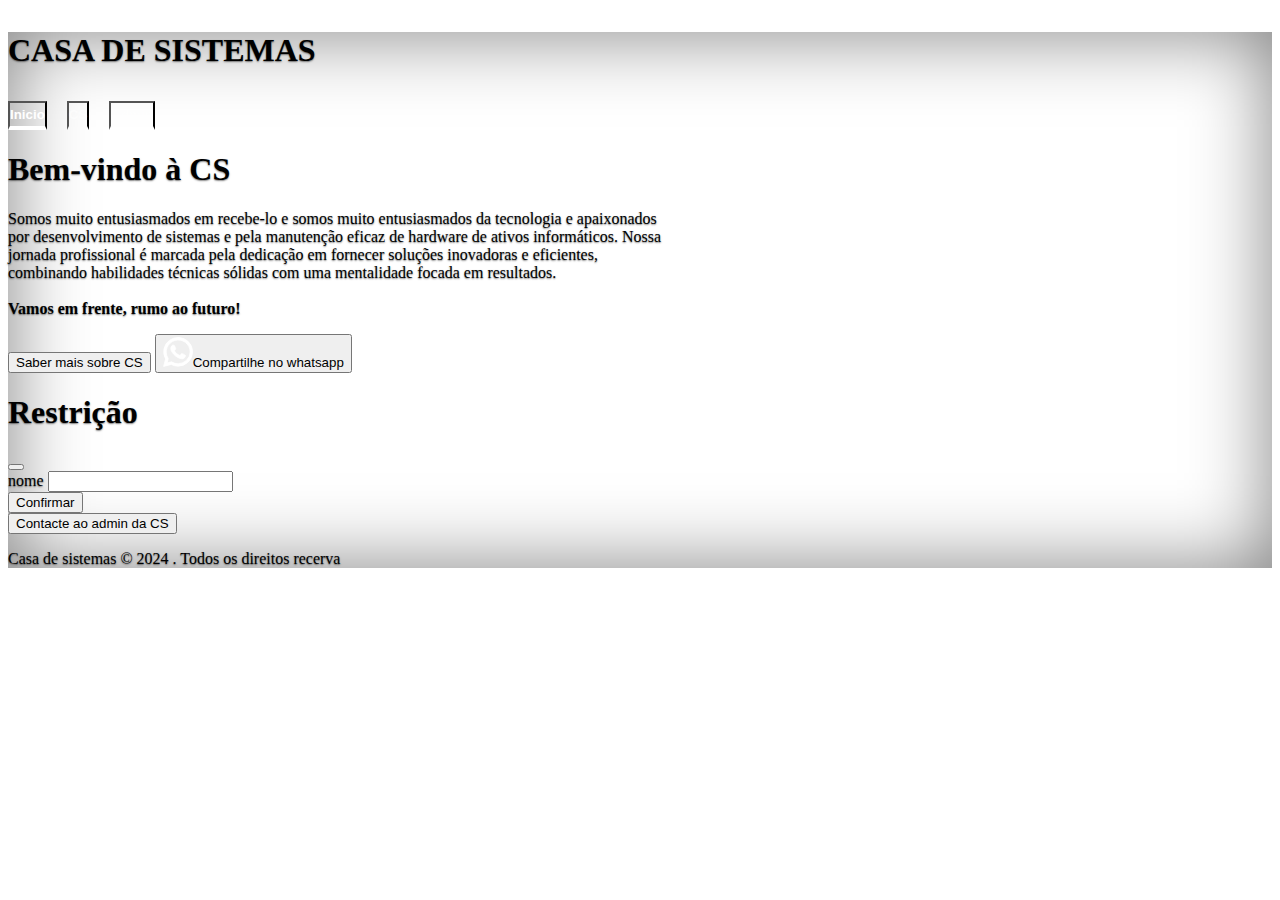
<file: index.html>
<!doctype html>
<html lang="en" class="h-100">
  <head>
    <meta charset="utf-8">
    <meta name="viewport" content="width=device-width, initial-scale=1">
    <meta name="description" content="Portifolio">
    <meta name="author" content="Gonçalves Ubisse">

    <title>Casa de sistemas</title>
	<link rel = "shortcut icon" type = "imagem/x-icon" href = "img/home-selected-state-svgrepo-com.png"/>

    <!-- Bootstrap core CSS -->
	<link href="https://cdn.jsdelivr.net/npm/bootstrap@5.0.2/dist/css/bootstrap.min.css" rel="stylesheet" integrity="sha384-EVSTQN3/azprG1Anm3QDgpJLIm9Nao0Yz1ztcQTwFspd3yD65VohhpuuCOmLASjC" crossorigin="anonymous">

    <style>
    	a{
    		margin: 2px 0 2px 0;
    	}
    	#object-conteudo{
    		width: 100%;
			height: 89vh; /* Substitua 0px pela altura do rodapé, se aplicável */
		}
		btn-cs:hover{
			background: #ffffff50;
			color: #fff !important;
			border-top: #000;
			border-end: #fff;
			border-bottom: #fff;
			border-start: #000;
		}
		.btn-cs:hover{			
			background: #ffffff50;
			color: #fff !important;
			border-top: #000;
			border-end: #fff;
			border-bottom: #fff;
			border-start: #000;
		}
      .bd-placeholder-img {
        font-size: 1.125rem;
        text-anchor: middle;
        -webkit-user-select: none;
        -moz-user-select: none;
        user-select: none;
      }

      @media (min-width: 768px) {
        .bd-placeholder-img-lg {
          font-size: 3.5rem;
        }
      }
      .cover-container-cs{
      	max-width: 100em;
      }

      .img-admin{
      	border-radius: 50%;
      	width: 140px;

      }
      .img-admin:hover{
      	width: 150px;

      }
      .logo-cs{
      	border: solid 1px white;
	    text-transform: uppercase;
	    text-align: center;
      }
      @media (max-width: 576px){
	    .marquee {
	        white-space: nowrap;
	        overflow: hidden;
	        animation: marquee 10s linear infinite;
	    }

	    @keyframes marquee {
	        50% { transform: translateX(0%); }
	        50%	{ transform: translateX(-25%); }
	    }   	
      }
      @media (min-width: 576px){
	      .logo-cs{
	      	border: none;
	      	text-align: left;
	      	font-size: 32px;
	      }  
	      #panel-conteudo{
	      	margin: 2px;
	      }    	
      }
    </style>

    
    <!-- Custom styles for this template -->
    <link href="./css/cover.css" rel="stylesheet">
  </head>
  <body class="d-flex h-100 text-center text-white bg-dark">
    
<div class="cover-container d-flex w-100 h-100 p-3 mx-auto flex-column">
	<header class="mb-auto ">
		<div class="row justify-content-center">
			<h3 class="col col-12 col-sm-6 py-3 logo-cs">Casa de sistemas</h3>
			<nav class="row col-auto col-12 col-sm-6 nav nav-masthead d-flex justify-content-between">
				<button class=" col-3 col-sm-3 nav-link  active" name="inicio">Inicio</button>
				<button class=" col-3 col-sm-3 nav-link " name="cs" type="button" data-bs-toggle="modal" data-bs-target="#modalLogin">CS</button>
				<button class=" col-3 col-sm-3 nav-link " name="admin">Admin</button>
			</nav>
		</div>
	</header>

	<div id="panel-conteudo" style="display: none; margin-top: 5px;">

		<div class="d-flex justify-content-between">					
			<h4 class="text-uppercase" name="nome-cadeira"></h4>
			<div>
				<span class="me-5" name="semestre"></span>
				<a class="btn btn-cs border-top border-start text-white m-2" href="#">Anotacoes</a>		
			</div>
		</div>

		<div class="row mt-2">
			<object id="object-conteudo"  type="text/html" ></object>			
		</div>
	</div>
	<main class="px-3">
		<cs id="inicio">
		    <h1 class="my-5">Bem-vindo à CS</h1>
		    <p class="lead">Somos muito entusiasmados em recebe-lo e somos muito entusiasmados da tecnologia e apaixonados por desenvolvimento de sistemas e pela manutenção eficaz de hardware de ativos informáticos. Nossa jornada profissional é marcada pela dedicação em fornecer soluções inovadoras e eficientes, combinando habilidades técnicas sólidas com uma mentalidade focada em resultados.<br><br><b>Vamos em frente, rumo ao futuro!</b></p>
		    <p class="lead d-grid justify-content-around">
		      <a><button name="sobre-cs" class="btn btn-cs border-top border-start text-white text-uppercase">Saber mais sobre CS</button></a>
		      <a href="https://api.whatsapp.com/" ><button name="admin" class="bg-transparent text-start text-success "><img src="img/whatsapp.svg" width="30px">Compartilhe no whatsapp</button></a>
		    </p>  		
		</cs>

		<cs id="sobre-cs">
			<p class="lead my-5">
				Seja bem-vindo ao nosso mundo, onde a paixão pela tecnologia e a dedicação ao desenvolvimento de sistemas e manutenção de ativos informáticos se fundem em uma jornada profissional marcada por inovação e eficiência.
				<br><br>
				Somos apaixonados pela arte da tecnologia, impulsionados por um entusiasmo inabalável em explorar suas possibilidades infinitas. Cada linha de código que escrevemos, cada componente de hardware que ajustamos, é uma expressão do nosso compromisso inabalável em oferecer soluções que não apenas resolvem problemas, mas que também moldam o futuro.
				<br><br>
				Nossa jornada profissional é tecida com fios de dedicação incansável. Desde o primeiro momento, nos comprometemos a fornecer soluções que transcendem o convencional, combinando habilidades técnicas sólidas com uma mentalidade obstinada focada em resultados tangíveis. Para nós, não se trata apenas de criar sistemas, mas sim de criar experiências que transformam positivamente a vida das pessoas e impulsionam o crescimento dos negócios.
				<br><br>
				Cada desafio que enfrentamos é uma oportunidade para inovar, para encontrar novas maneiras de superar obstáculos e alcançar novos patamares de excelência. Não aceitamos nada menos do que a perfeição, e essa busca incessante pela excelência é o que nos impulsiona a ir além, a explorar territórios desconhecidos e a desafiar constantemente os limites do possível.
				<br><br>
				Somos mais do que simplesmente profissionais de tecnologia; somos criadores, visionários e solucionadores de problemas. Estamos aqui para fazer a diferença, para deixar nossa marca no mundo da tecnologia e para inspirar outros a seguirem o mesmo caminho de dedicação e paixão.
				<br><br>
				Então, junte-se a nós nesta jornada emocionante enquanto continuamos a desbravar novos horizontes, a desafiar convenções e a transformar sonhos em realidade. O futuro da tecnologia está em nossas mãos, e estamos prontos para moldá-lo da melhor forma possível.
				<br><br>
				<b>Vamos em frente, rumo ao futuro!</b>
			</p>
		</cs>

		<cs id="cs">
			<div class="d-flex justify-content-between">
				<h1 >Aulas</h1>
				<h1><span name="nome-restricao"></sapn></h1>
				<button class="btn btn-cs border-top border-start text-white text-uppercase" name="terminarsessaoaula">Terminar aula</button>
			</div>
		    <div class="dropdown ">
				<btn-cs class="w-100 btn border-top border-start text-white" type="button" data-bs-toggle="dropdown" aria-expanded="false">
				Mencine o semestre
				</btn-cs>
				<ul class="dropdown-menu w-100" id="btn-semestre">
					<li name="a11" class="d-flex justify-content-between dropdown-item"></span>Primeiro<span>Ano1</span></li>
					<li name="a12" class="d-flex justify-content-between dropdown-item"><span>Segundo</span><span>Ano1</span></li>
					<li name="a21" class="d-flex justify-content-between dropdown-item"><span>Terceiro</span><span>Ano2</span></li>
					<li name="a22" class="d-flex justify-content-between dropdown-item"><span>Quarto</span><span>Ano2</span></li>
					<li name="a31" class="d-flex justify-content-between dropdown-item"><span>Quinto</span><span>Ano3</span></li>
					<li name="a32" class="d-flex justify-content-between dropdown-item"><span>Sexto</span><span>Ano3</span></li>
					<li name="a41" class="d-flex justify-content-between dropdown-item"><span>Setmo</span><span>Ano4</span></li>
					<li name="a42" class="d-flex justify-content-between dropdown-item"><span>Oitavo</span><span>Ano4</span></li>
				</ul>
			</div>
			<div class="d-flex justify-content-between">				
				<div class="" name="link-cadeira-aula">
				</div>	
			</div>		
		</cs>

		<cs id="admin" class="my-2" >
			<h1 class="mb-3">Gonçalves Ubisse</h1>
			<p class="lead">Sou Administrador da casa de sistemas desde 2023. Estou sempre para aprender novas tecnologias, desenvolvendo. Sou finalista em licenciatura no curso de Tecnologias de Informação em UCM -FENG. Minha esperiência é desenvolver sistemas, dar soluções a problemas de <i>hardware</i>.</p>
			<div class="lead row" style="background: #00000090;">	
				<div class="col-md">
					<img class="img-admin" src="img/perfil-fundo-brancado.jpeg" >
					<p>&copy 2024</p>
				</div>
				<div class="col-md-auto">				
					<div class="d-grid">
						<a href="mailto:sistemasnacasa@gmail.com" class="w-100"><button name="admin" class="bg-transparent text-start text-info w-100">
							<img src="img/e-mail.svg" width="30px">sistemasnacasa@gmail.com
						</button></a>
						<a href="https://api.whatsapp.com/send?phone=258867029608" ><button name="admin" class="bg-transparent text-start text-success w-100">
							<img src="img/whatsapp.svg" width="30px">+258 867029608
						</button></a>
						<a id="btn-copy-phone" ><button name="admin" class="bg-transparent text-start text-success w-100">
							<img src="img/call-dropped-rounded-svgrepo-com.svg" width="30px"><span name="phone-a-copiar">+258 845109383</span>
						</button></a>
						<a href="https://web.facebook.com/profile.php?id=100089562308270" class="w-100"><button name="admin" class="bg-transparent text-start text-info w-100">
							<img src="img/facebook-svgrepo-com.svg" width="30px">Talento NT computação
						</button></a>
					</div>
				</div>
			</div>

		</cs>
		<cs id="inaxistencia">
			<h1 class="my-5">...Error...</h1>
			<p class="lead">Do momento não podemos atender, podes tentar novamente mais tarde.</p>
		</cs>
	</main>

  	<modal>
				<!-- Button trigger modal -->
		

		<!-- Modal -->
		<div class="modal fade " id="modalLogin" data-bs-backdrop="static" data-bs-keyboard="false" tabindex="-1" aria-labelledby="staticBackdropLabel" aria-hidden="true">
		  <div class="modal-dialog modal-dialog-centered ">
		    <div class="modal-content bg-dark">
		      <div class="modal-header">
		        <h1 class="modal-title fs-5" id="staticBackdropLabel">Restrição</h1>
		        <button name="nulo" id="fechar-modal" type="button" class="btn-close" data-bs-dismiss="modal" aria-label="Close"></button>
		      </div>
		      <div class="modal-body d-flex justify-content-between">
		      	<div id="panel-r" class="w-100 me-2">
		      		<label>nome</label>
		      		<input type="text" name="nome-restricao" class="form-control" maxlength="15" required>
		      	</div>
		      	<button name="auth" class="text-white bg-transparent opacity-5" data-bs-dismiss="modal">Confirmar</button>
		      </div>
		      <div class="modal-footer d-flex justify-content-between">
		      	<span name="span_msg_login_cs"></span>		      	
		      	<button name="admin" class=" text-white bg-transparent opacity-5" data-bs-dismiss="modal">Contacte ao admin da CS</button>
		      </div>
		    </div>
		  </div>
		</div>
	</modal>

  <footer class="mt-auto text-white-50">
    <p>Casa de sistemas &copy 2024 . Todos os direitos recerva</p>
  </footer>
</div>

  </body>

  <script type="text/javascript">
  	//DESATIVAR TODOS CSs
	document.querySelectorAll('cs').forEach(cs => {
		cs.style.display="none";
		cs.parentNode.parentNode.classList.remove('cover-container-cs');
		cs.parentNode.parentNode.classList.add('cover-container');
	});
	document.querySelector('button[name="inicio"]').classList.add('active');
	document.getElementById('inicio').style.display="block";

	let sessao="";
	sessao=localStorage.getItem('nomerestricao');
	let nome_autorizados=[
		"P.Bertuzzi",
		"G.Ubisse",
		"L.Quetane",
		"S.Mendes",
		"S.Sithole",
		"I.Chibique",
		"F.Melvin",
		"D.Alberto",
		"J.Faiane",
		"M.Mutombo"
		];
	if(sessao!=null){
		document.querySelectorAll('button').forEach(button => {
			button.classList.remove('active');
			if(button.getAttribute('name')==='cs'){
				button.removeAttribute('data-bs-target');
				button.removeAttribute('data-bs-toggle');
			}
		});
		
	}

	//OS LINKs

	

	// Texto que será copiado
	const textoParaCopiar = document.querySelector('span[name="phone-a-copiar"]').innerText; // Seu número de telefone

	// Adiciona um evento de clique ao botão
	document.getElementById('btn-copy-phone').addEventListener('click', function() {
	// Cria um elemento de input para armazenar o texto
	const input = document.createElement('input');
	input.setAttribute('value', textoParaCopiar);
	document.body.appendChild(input);

	// Seleciona e copia o texto
	input.select();
	document.execCommand('copy');

	// Remove o elemento de input
	document.body.removeChild(input);

	// Mensagem de confirmação
	alert('Texto copiado para a área de transferência!');
	});

	//PRESTAR TODOS OS BUTTONs
  	document.querySelectorAll('button').forEach(button => {
	    button.addEventListener('click', function(event) {

	    	var click = button.getAttribute('name');
	    	var nameBTN="";

			document.querySelectorAll('button').forEach(butto => {
				butto.classList.remove('active');
			});
			button.classList.add('active');

			document.getElementById('panel-conteudo').style.display="none";
			document.querySelector('main').style.display="block";

	    	document.querySelectorAll('cs').forEach(cs => {
	    		cs.style.display="none";
				cs.parentNode.parentNode.classList.remove('cover-container-cs');
				cs.parentNode.parentNode.classList.add('cover-container');

			});

	    	if(click==="inicio"){
	    		//document.getElementById('inicio').style.display="block";
	    	}else if(click==="cs"){
s

	    	}else if(click==="admin"){
	    		//document.getElementById('admin').style.display="block";	    		
	    	}else if(click==='auth'){
	    		var nr=document.querySelector('input[name="nome-restricao"]').value;
				if(nome_autorizados.includes(nr)){
										
					localStorage.setItem('nomerestricao', nr);
					click="cs";
				    nameBTN="cs";
					button.removeAttribute('data-bs-target');
					button.removeAttribute('data-bs-toggle');
				}else {
					click="inaxistencia";
				    nameBTN="cs";
				}

	    	}else if(click==="nulo"){
	    		click="inicio";
	    		 nameBTN=click;

	    	}else if(click=="terminarsessaoaula"){
				localStorage.removeItem('nomerestricao');
				sessao=null;				
	    		click="inicio";
	    		nameBTN=click;
	    	}
			document.getElementById(click).style.display="block";
			document.querySelector('button[name="'+nameBTN+'"]').classList.add('active');
	    });
	});
	var link="";

		var botoesSemestre = document.querySelectorAll('#btn-semestre > *');
		let  contacad=-1;

		let cadeirasA11=["Algebra","Ing-1","GP","TV","SC"];
		let cadeirasA12=["IA","AIS","Ing-2","TV","SC"];
		let cadeirasA21=["IA","AIS","Ing-3","TV","SC"];
		let cadeirasA22=["IA","AIS","Ing-4","TV","SC"];
		let cadeirasA31=["IA","AIS","GP","TV","SC"];
		let cadeirasA32=["dd","ss","gg","TV","SC"];
		let cadeirasA41=["IA","AIS","GP","TV","SC"];
		let cadeirasA42=["IA","AIS","GP","TV","SC"];

		// Itera sobre cada botão do semestre e adiciona um ouvinte de evento de clique
		botoesSemestre.forEach(function(botao) {
		    botao.addEventListener('click', function() {
		    	if(botao.getAttribute('name')=='a11'){
					contacad= cadeirasA11.length;
		    	}else if(botao.getAttribute('name')=='a12'){
					contacad= cadeirasA12.length;		    		
		    	}else if(botao.getAttribute('name')=='a21'){
					contacad= cadeirasA21.length;		    		
		    	}else if(botao.getAttribute('name')=='a22'){
					contacad= cadeirasA22.length;		    		
		    	}else if(botao.getAttribute('name')=='a31'){
					contacad= cadeirasA31.length;		    		
		    	}else if(botao.getAttribute('name')=='a32'){
					contacad= cadeirasA32.length;		    		
		    	}else if(botao.getAttribute('name')=='a41'){
					contacad= cadeirasA41.length;		    		
		    	}else if(botao.getAttribute('name')=='a42'){
					contacad= cadeirasA42.length;		    		
		    	}
		    	document.querySelector('div[name="link-cadeira-aula"]').innerText="";
				for (var i = 0; i < contacad; i++) {
				    // Cria o elemento <a>
				    var link = document.createElement('a');
				    link.setAttribute('class', "m-1 w-100 border btn text-center btn-secondary");

				    // Adiciona o texto e o href com base no botão
				    var botaoName = botao.getAttribute('name');
				    switch (botaoName) {
				        case 'a11':
				            link.innerText = cadeirasA11[i];
				            break;
				        case 'a12':
				            link.innerHTML = cadeirasA12[i];
				            break;
				        case 'a21':
				            link.textContent = cadeirasA21[i];
				            break;
				        case 'a22':
				            link.textContent = cadeirasA22[i];
				            break;
				        case 'a31':
				            link.textContent = cadeirasA31[i];
				            break;
				        case 'a32':
				            link.textContent = cadeirasA32[i];
				            break;
				        case 'a41':
				            link.textContent = cadeirasA41[i];
				            break;
				        case 'a42':
				            link.textContent = cadeirasA42[i];
				            break;
				    }
				    link.href = '#' + link.textContent; // Adiciona href

				    // Adiciona um evento de clique
				    link.addEventListener('click', function() {
				        // Aqui você pode colocar o código que deseja executar quando o link for clicado

						//document.querySelector('div[name="link-cadeira-aula"]').parentNode.parentNode.id=this.textContent;

						/**
						 * ==============================================
						 * TRABALHANDO EM LINKS DA CADEIRA CLICADA
						 * ==============================================
						 */
				    	let posicao=-1;
						

						if(verificarPosicao(cadeirasA11,this.textContent)!=null){
							posicao = verificarPosicao(cadeirasA11,this.textContent);

						}else if(verificarPosicao(cadeirasA12,this.textContent)!=null){
							posicao = verificarPosicao(cadeirasA12,this.textContent);
						}



						if(this.textContent=='IA'){
							document.querySelector('h4[name="nome-cadeira"]').innerHTML="Inteligencia Artificial";
							document.querySelector('span[name="semestre"]').innerHTML="Docente: Mohammad Lorgat ";
						}else if(this.textContent=='AIS'){
							document.querySelector('h4[name="nome-cadeira"]').innerHTML="Arquitetura e Integracao de Sistema";
							document.querySelector('span[name="semestre"]').innerHTML="Docente: Alberto Vilanculos e";
						}else if(this.textContent=='GP'){
							document.querySelector('h4[name="nome-cadeira"]').innerHTML="Gestao de Projectos";
							document.querySelector('span[name="semestre"]').innerHTML="Docente: Peidade Nogueira";
						}else if(this.textContent=='SC'){
							document.querySelector('h4[name="nome-cadeira"]').innerHTML="Seguranca Corporativa";
							document.querySelector('span[name="semestre"]').innerHTML="Docente: Watson Chanaka ";
						}else if(this.textContent=='TV'){
							document.querySelector('h4[name="nome-cadeira"]').innerHTML="Testagem e Validacao";
							document.querySelector('span[name="semestre"]').innerHTML="Docente: Vasco Macicame e ";
						}
						var url ="./portifoly/aulas/"+this.textContent.toLowerCase()+".html";

						fetch(url)
						  .then(response => {
						    if (response.ok) {
						    	

								document.getElementById('panel-conteudo').style.display="block";
								document.getElementById('panel-conteudo').parentNode.classList.remove('cover-container');
								document.getElementById('panel-conteudo').parentNode.classList.add('cover-container-cs');
								
								document.getElementById('object-conteudo').setAttribute('data',url);
								document.querySelector('main').style.display="none";
								
						    } else {
						    	
						      alert('Nao podes entrar na cadeira');//O arquivo ',+this.textContent.toLowerCase()+'.html, não existe na pasta portifoly/aulas');
						    }
						  })
						  .catch(error => console.error('Erro ao verificar o arquivo:', error));

				    });

				    // Adiciona o link ao container
				   document.querySelector('div[name="link-cadeira-aula"]').appendChild(link);

				    // Define a classe do container
				    document.querySelector('div[name="link-cadeira-aula"]').setAttribute('class', "d-flex justify-content-end w-100");
				}

		    });
		});


		// Função para verificar a posição de "IA" em uma lista
		function verificarPosicao(lista,cadeira) {
		    var posicao = lista.indexOf(cadeira);
		    if (posicao !== -1) {
		        return posicao;
		    } else {
		        return null;
		    }
		}


  </script>


    <script src="https://cdn.jsdelivr.net/npm/bootstrap@5.0.2/dist/js/bootstrap.bundle.min.js" integrity="sha384-MrcW6ZMFYlzcLA8Nl+NtUVF0sA7MsXsP1UyJoMp4YLEuNSfAP+JcXn/tWtIaxVXM" crossorigin="anonymous"></script>
</html>
</file>
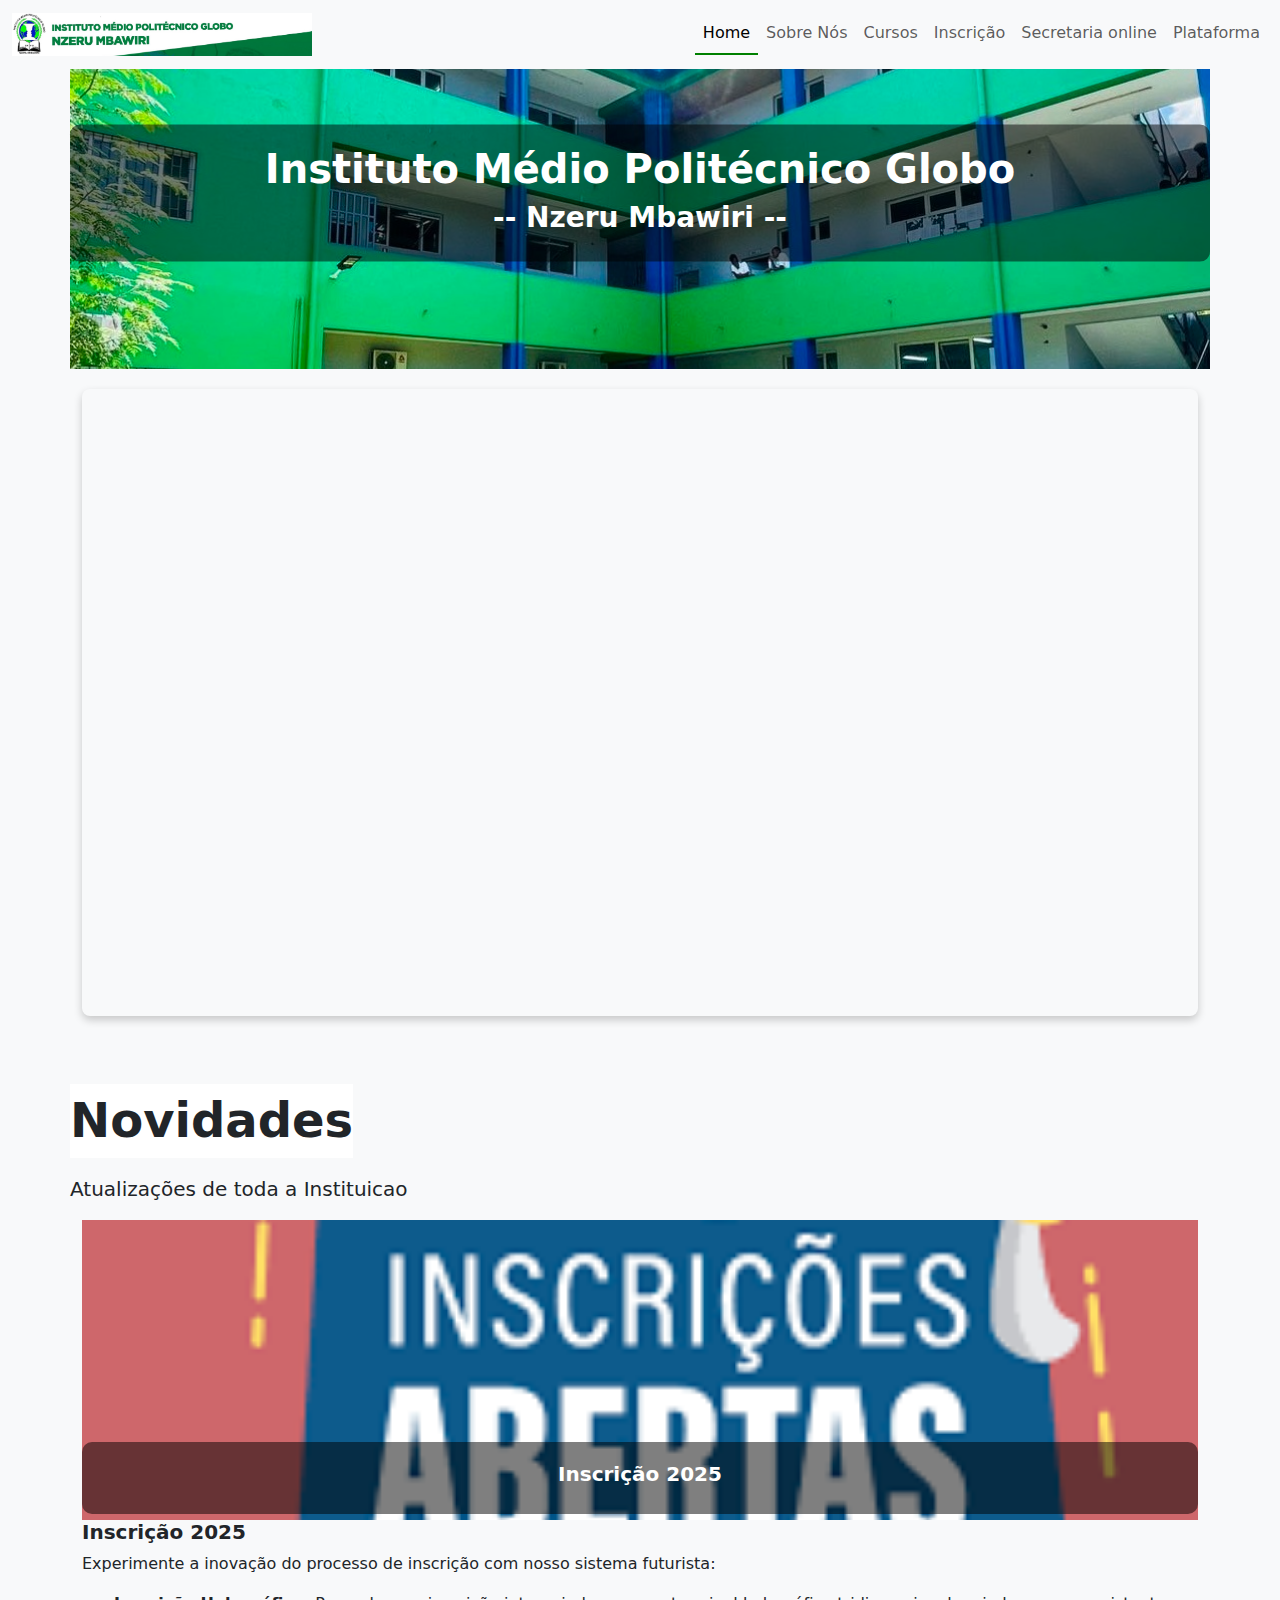
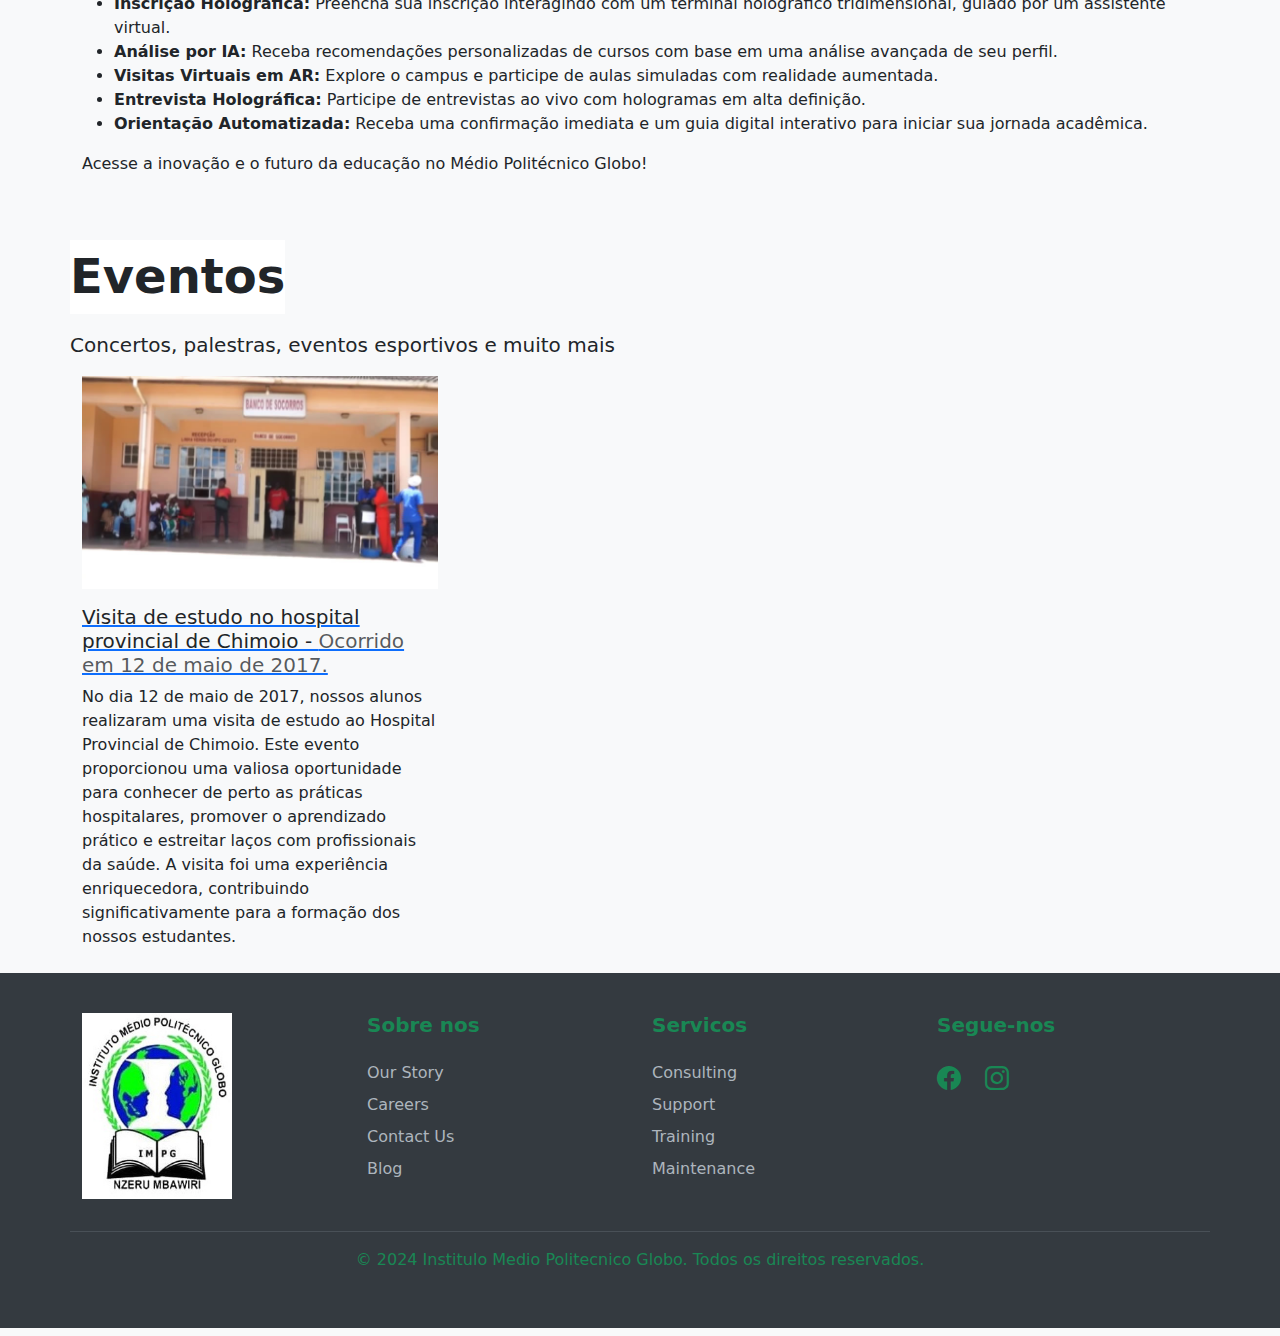
<file: IMPG/index.html>
<!DOCTYPE html>
<html xmlns="http://www.w3.org/1999/xhtml" xml:lang="en" lang="en" version="XHTML+RDFa 1.0" dir="ltr"
  xmlns:fb="https://ogp.me/ns/fb#"
  xmlns:og="https://ogp.me/ns#">

    <head profile="http://www.w3.org/1999/xhtml/vocab">
        <meta http-equiv="Content-Type" content="text/html; charset=utf-8" />
        <link rel="shortcut icon" href="./static/img/logo.jpg" type="image/vnd.microsoft.icon" />
        <meta name="viewport" content="width=device-width, initial-scale=1" />
        <meta name="description" content="The mission of the INPGNM is to contribute to society through education, learning and research at the highest international level." />
        <meta name="keywords" content="INPGNM, research, learning, cambridge uni, study, university, cambridge university" />
        <meta name="rating" content="general" />

        <meta name="generator" content="Spring MVC 5 (https://spring.io/projects/spring-framework)" />


        <title>Home | INPGNM</title>
        
        <link href="https://cdn.jsdelivr.net/npm/bootstrap@5.2.0/dist/css/bootstrap.min.css" rel="stylesheet">
        <link href="./static/cambridge/css/main.css" rel="stylesheet">

    </head>


    <body class="bg-light" >
        

        <div id="page-wrapper">
            <div id="page">
                <header>
                    <nav class="navbar navbar-expand-lg navbar-light bg-light">
                        <div class="container-fluid">
                            <a class="navbar-brand" href="#"><img class="cam-logo" alt="INPGNM" src="./static/img/logo_banner_01.jpg" width="300px"></a>
                            <button class="navbar-toggler" type="button" data-bs-toggle="collapse" data-bs-target="#navbarNav" aria-controls="navbarNav" aria-expanded="false" aria-label="Toggle navigation">
                                <span class="navbar-toggler-icon"></span>
                            </button>
                            <div class="collapse navbar-collapse" id="navbarNav">
                                <ul class="navbar-nav ms-auto">
                                    <li class="nav-item">
                                        <a class="nav-link active" href="./index.html">Home</a>
                                    </li>
                                    <li class="nav-item">
                                        <a class="nav-link" href="./sobre_nos.html">Sobre Nós</a>
                                    </li>
                                    <li class="nav-item">
                                        <a class="nav-link " href="./cursos.html">Cursos</a>
                                    </li>
                                    <li class="nav-item">
                                        <a class="nav-link" href="./inscricao.html">Inscrição</a>
                                    </li>
                                    <li class="nav-item">
                                        <a class="nav-link" href="./seconline.html">Secretaria online</a>
                                    </li>
                                    <li class="nav-item">
                                        <a class="nav-link" href="./plataforma.html">Plataforma</a>
                                    </li>
                                </ul>
                            </div>
                        </div>
                    </nav>
                </header>

                <!-- Header -->
                <!-- /.section, /#header -->

                <div id="main-wrapper">
                    <div id="main" class="clearfix">
                        <div id="content" class="column">
                            <div class="section">
                                <div id="main-content"></div>
                                <div class="region region-content">
                                    <div id="block-system-main" class="block block-system">
                                        <div class="content">
                                            <div id="node-211902" class="node node-homepage clearfix">

                                                <div class="content">
                                                    <section class="my-hero-section">
                                                        <div class="container">
                                                            <div class="row bg-white contententity entity-paragraphs-item paragraphs-item-hp-hero-1-image">
                                                                <div class=" col-12 p-0">
                                                                    <div class="hero-container">
                                                                        <div class="field field-name-field-para-hero-image field-type-image field-label-hidden">
                                                                            
                                                                            <div class="wrapper mb-4 mb-lg-0 image-panel-home">
                                                                                <div class="image-panel-text field field-name-field-para-image field-type-image field-label-hidden">
                                                                                    <h1 class=" fw-bold">Instituto Médio Politécnico Globo</h1>
                                                                                    <h3 class=" fw-bold">-- Nzeru Mbawiri --</h3>
                                                                                </div>
                                                                            </div>
                                                                        </div>
                                                                    </div>
                                                                </div>
                                                            </div>
                                                        </div>
                                                    </section>

                                                    <div class="container">
                                                        <div class="video-panel-container">
                                                            <div class="video-panel">
                                                                <iframe src="https://www.youtube.com/embed/nX22vbOJo9Y?si=s9WiPvfOZcOhf0j7?" allowfullscreen></iframe>
                                                            </div>
                                                        </div>
                                                    </div>  


                                                    <section class="news-section-head">
                                                        <div class="container">
                                                            <div class="row margin-adjust">
                                                                <div class="col px-0 pt-5">
                                                                    <div class="entity entity-paragraphs-item paragraphs-item-hp-section-heading">
                                                                        <div class="content">
                                                                            <h2 class="mb-3"><span class="field field-name-field-para-header-title field-type-text field-label-hidden d-inline-block display-5 text-dark bg-white py-2 pr-5 fw-bold">Novidades</span></h2>
                                                                            <p class="lead text-dark">Atualizações de toda a Instituicao</p>
                                                                        </div>
                                                                    </div>
                                                                </div>
                                                            </div>
                                                        </div>
                                                    </section> 

                                                    <section class="news-section">
                                                        <div class="container">
                                                            <div class="row margin-adjust">
                                                                                
                                                                <div class=" article">
                                                                    <div class="wrapper mb-4 mb-lg-0">
                                                                    
                                                                        <div class=" article">
                                                                            <div class="wrapper mb-4 mb-lg-0 image-panel-inscricao-aberta">
                                                                                <div class="image-panel-text-bottom field field-name-field-para-image field-type-image field-label-hidden">
                                                                                    <h3 class="h5 fw-bold">Inscrição 2025 </h3>
                                                                                </div>
                                                                            </div>
                                                                        </div> 

                                                                        <div class="news-summary">
                                                                            <h3 class="h5 fw-bold">Inscrição 2025 </h3>
                                                                            <p>Experimente a inovação do processo de inscrição com nosso sistema futurista:</p>
                                                                            <ul>
                                                                                <li><strong>Inscrição Holográfica:</strong> Preencha sua inscrição interagindo com um terminal holográfico tridimensional, guiado por um assistente virtual.</li>
                                                                                <li><strong>Análise por IA:</strong> Receba recomendações personalizadas de cursos com base em uma análise avançada de seu perfil.</li>
                                                                                <li><strong>Visitas Virtuais em AR:</strong> Explore o campus e participe de aulas simuladas com realidade aumentada.</li>
                                                                                <li><strong>Entrevista Holográfica:</strong> Participe de entrevistas ao vivo com hologramas em alta definição.</li>
                                                                                <li><strong>Orientação Automatizada:</strong> Receba uma confirmação imediata e um guia digital interativo para iniciar sua jornada acadêmica.</li>
                                                                            </ul>
                                                                            <p>Acesse a inovação e o futuro da educação no Médio Politécnico Globo!</p>


                                                                        </div>
                                                                    </div>
                                                                </div>
                                                            </div>
                                                        </div>
                                                    </section>
<!--
                                                    <section class="news-events-more-section">
                                                        <div class="container">
                                                            <div class="field field-name-field-homepage-news-more-link field-type-link-field field-label-hidden d-flex margin-adjust justify-content-end">
                                                                <a href="" class="action-button icon icon-right-arrow more">See more news</a>                    </div>
                                                        </div>
                                                    </section>  
-->
                                                    <section class="events-section-head">
                                                        <div class="container">
                                                            <div class="row margin-adjust">
                                                                <div class="col px-0 pt-5">
                                                                    <div class="entity entity-paragraphs-item paragraphs-item-hp-section-heading">
                                                                        <div class="content">
                                                                            <h2 class="mb-3"><span class="field field-name-field-para-header-title field-type-text field-label-hidden d-inline-block display-5 text-dark bg-white py-2 pr-5 fw-bold ">Eventos</span></h2>
                                                                            <p class="lead text-dark">Concertos, palestras, eventos esportivos e muito mais</p>
                                                                        </div>
                                                                    </div>
                                                                </div>
                                                            </div>
                                                        </div>
                                                    </section>  

                                                    <section class="events-section">
                                                        <div class="container">
                                                            <div class="row margin-adjust">
                                                                                
                                                                <div class="col-lg-4 article">
                                                                    <div class="wrapper mb-4 mb-lg-0">
                                                                        <a href="#">
                                                                            <div class="field field-name-field-para-image field-type-image field-label-hidden">
                                                                                <div class="field-items">
                                                                                    <div class="field-item even"><img class="img-fluid" src="./static/img/icons/hpc.jpg" alt="" /></div>
                                                                                </div>
                                                                            </div>
                                                                            <h3 class="h5 pt-3 text-dark">Visita de estudo no hospital provincial de Chimoio -   <span class="text-muted">Ocorrido em 12 de maio de 2017.</span></h3>
                                                                        </a>
                                                                        <div class="news-summary">
                                                                            <p>No dia 12 de maio de 2017, nossos alunos realizaram uma visita de estudo ao Hospital Provincial de Chimoio. Este evento proporcionou uma valiosa oportunidade para conhecer de perto as práticas hospitalares, promover o aprendizado prático e estreitar laços com profissionais da saúde. A visita foi uma experiência enriquecedora, contribuindo significativamente para a formação dos nossos estudantes.</p>
                                                                        </div>
                                                                    </div>
                                                                </div>  
                                                            </div>                    
                                                        </div>
                                                    </section>


                                                
                                            </div>
                                        </div>
                                    </div>
                                </div>
                            </div>
                        </div>
                    </div>
                </div>
            </div>

                                   
            <!-- Other content -->

            <footer class="footer my-2 text-success">
                <div class="container">
                    <div class="row">
                        <div class="col-md-3 footer-logo">
                            <img src="./static/img/logo.jpg" alt="Logo" width="100%">
                        </div>
                        <div class="col-md-3">
                            <h5 class="fw-bold">Sobre nos</h5>
                            <ul>
                                <li><a href="#">Our Story</a></li>
                                <li><a href="#">Careers</a></li>
                                <li><a href="#">Contact Us</a></li>
                                <li><a href="#">Blog</a></li>
                            </ul>
                        </div>
                        <div class="col-md-3">
                            <h5 class="fw-bold">Servicos</h5>
                            <ul>
                                <li><a href="#">Consulting</a></li>
                                <li><a href="#">Support</a></li>
                                <li><a href="#">Training</a></li>
                                <li><a href="#">Maintenance</a></li>
                            </ul>
                        </div>
                        <div class="col-md-3">
                            <h5 class="fw-bold">Segue-nos</h5>
                            <div class="social-icons">
                                <a href="https://web.facebook.com/InstitutoMedioPolitecnicoGlobo" aria-label="Facebook" target="_blank">
                                    <i class="bi bi-facebook text-success"></i>
                                </a>

                                <a href="#" aria-label="Instagram"><i class="bi bi-instagram text-success"></i></a>
                            </div>
                        </div>
                    </div>
                    <div class="row copyright">
                        <div class="col text-center">
                            <p>&copy; 2024 Institulo Medio Politecnico Globo. Todos os direitos reservados.</p>
                        </div>
                    </div>
                </div>
            </footer>
        </div>

        <script src="https://cdn.jsdelivr.net/npm/bootstrap@5.2.0/dist/js/bootstrap.bundle.min.js"></script>
        <link rel="stylesheet" href="https://cdn.jsdelivr.net/npm/bootstrap-icons@1.10.5/font/bootstrap-icons.css">

    </body>
</html>
</file>
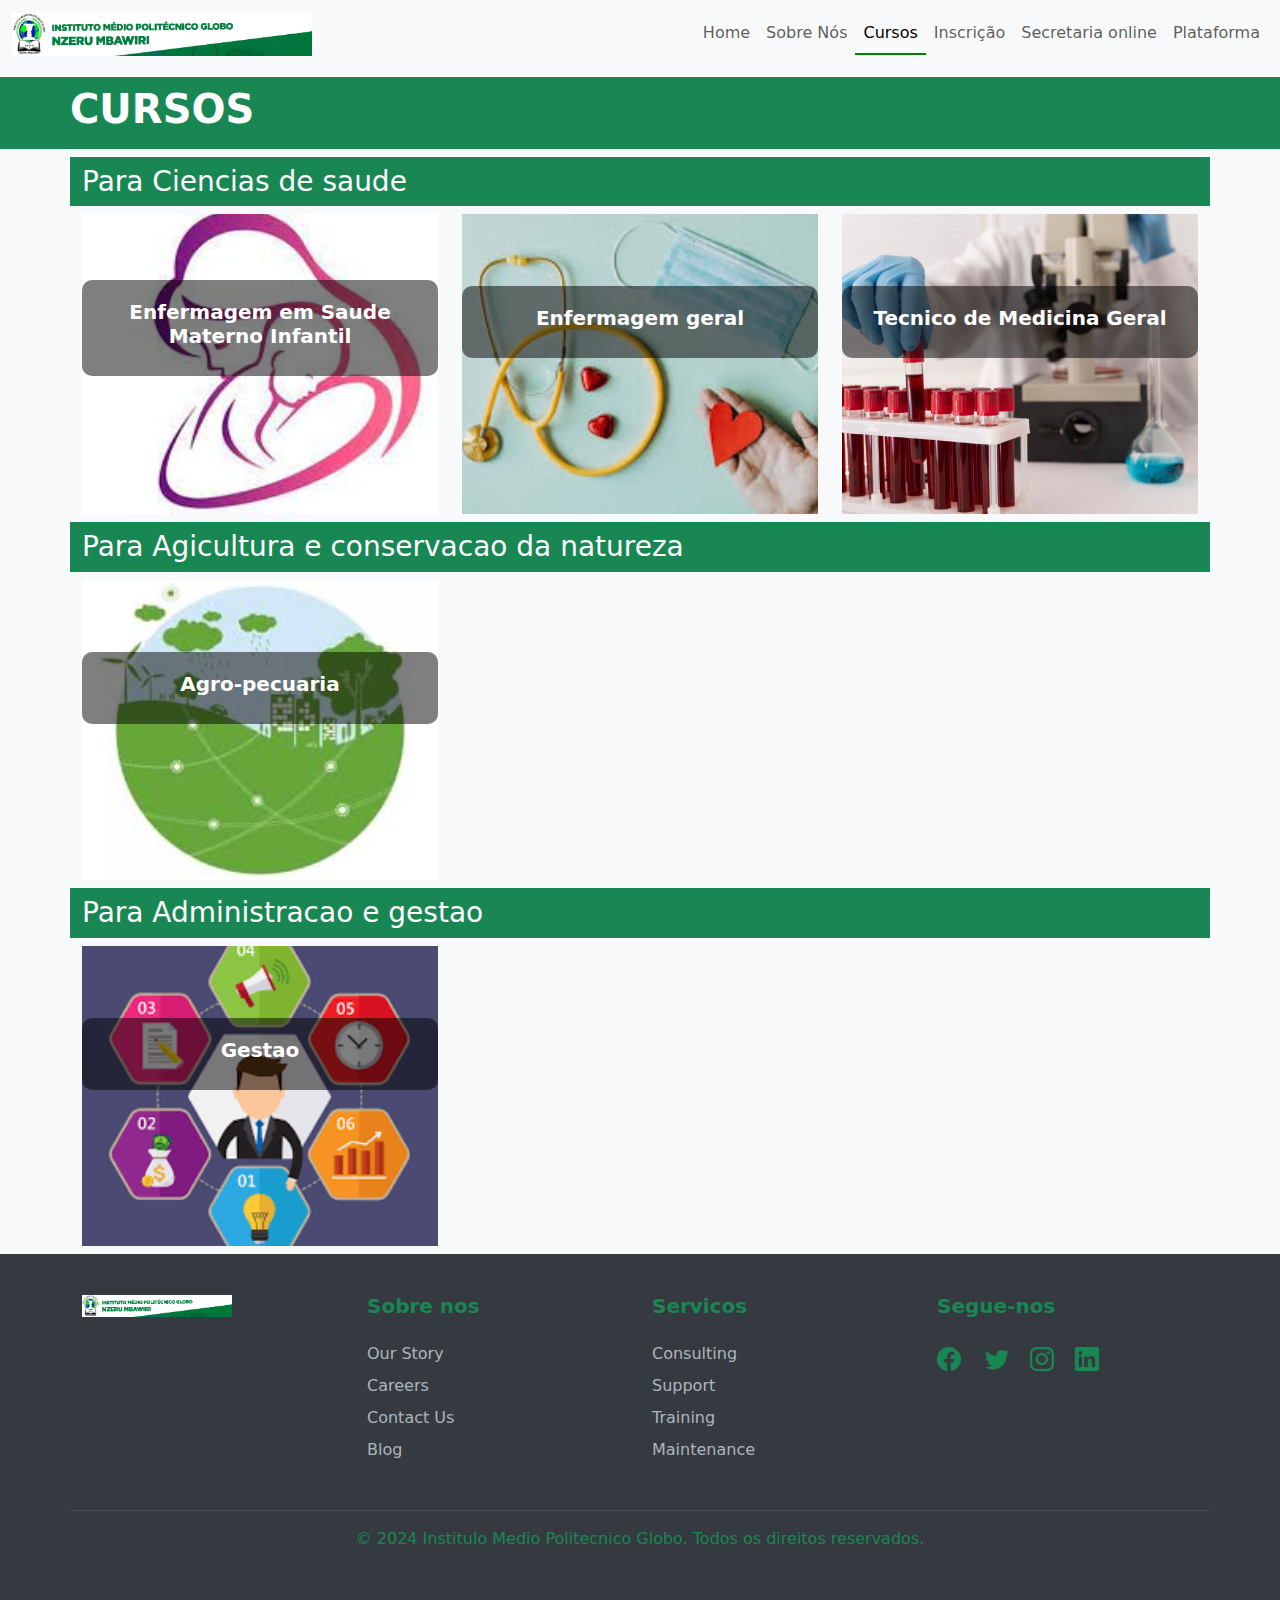
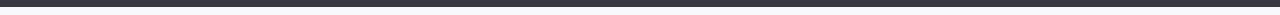
<file: IMPG/cursos.html>
<!DOCTYPE html>
<html xmlns="http://www.w3.org/1999/xhtml" xml:lang="en" lang="en" version="XHTML+RDFa 1.0" dir="ltr"
  xmlns:fb="https://ogp.me/ns/fb#"
  xmlns:og="https://ogp.me/ns#">

    <head profile="http://www.w3.org/1999/xhtml/vocab">
        <meta http-equiv="Content-Type" content="text/html; charset=utf-8" />
        <link rel="shortcut icon" href="./static/img/logo.jpg" type="image/vnd.microsoft.icon" />
        <meta name="viewport" content="width=device-width, initial-scale=1" />
        <meta name="description" content="The mission of the INPGNM is to contribute to society through education, learning and research at the highest international level." />
        <meta name="keywords" content="INPGNM, research, learning, cambridge uni, study, university, cambridge university" />
        <meta name="rating" content="general" />

        <meta name="generator" content="Spring MVC 5 (https://spring.io/projects/spring-framework)" />


        <title>Cursos | INPGNM</title>
        
        <link href="https://cdn.jsdelivr.net/npm/bootstrap@5.2.0/dist/css/bootstrap.min.css" rel="stylesheet">
        <link href="./static/cambridge/css/main.css" rel="stylesheet">

    </head>


    <body class="bg-light" >
        

        <div id="page-wrapper">
            <div id="page">
                <header>
                    <nav class="navbar navbar-expand-lg navbar-light bg-light">
                        <div class="container-fluid">
                            <a class="navbar-brand" href="#"><img class="cam-logo" alt="INPGNM" src="./static/img/logo_banner_01.jpg" width="300px"></a>
                            <button class="navbar-toggler" type="button" data-bs-toggle="collapse" data-bs-target="#navbarNav" aria-controls="navbarNav" aria-expanded="false" aria-label="Toggle navigation">
                                <span class="navbar-toggler-icon"></span>
                            </button>
                            <div class="collapse navbar-collapse" id="navbarNav">
                                <ul class="navbar-nav ms-auto">
                                    <li class="nav-item">
                                        <a class="nav-link " href="./index.html">Home</a>
                                    </li>
                                    <li class="nav-item">
                                        <a class="nav-link" href="./sobre_nos.html">Sobre Nós</a>
                                    </li>
                                    <li class="nav-item">
                                        <a class="nav-link active" href="./cursos.html">Cursos</a>
                                    </li>
                                    <li class="nav-item">
                                        <a class="nav-link" href="./inscricao.html">Inscrição</a>
                                    </li>
                                    <li class="nav-item">
                                        <a class="nav-link" href="./seconline.html">Secretaria online</a>
                                    </li>
                                    <li class="nav-item">
                                        <a class="nav-link" href="./plataforma.html">Plataforma</a>
                                    </li>
                                </ul>
                            </div>
                        </div>
                    </nav>
                </header>

                <!-- Header -->
                <!-- /.section, /#header -->

                <div id="main-wrapper">
                    <div id="main" class="clearfix">
                        <div id="content" class="column">
                            <div class="section">
                                <div class="region region-content">
                                    <div id="block-system-main" class="block block-system">
                                        <div class="content">
                                            <div id="node-211902" class="">

                                                <div class="content">


                                                    
                                                    <section class="events-section-head my-2 bg-success">
                                                        <div class="container">
                                                            <div class="row margin-adjust">
                                                                <div class="col px-0 ">
                                                                    <div class="entity entity-paragraphs-item paragraphs-item-hp-section-heading">
                                                                        <div class="content">
                                                                            <h1 class="fw-bold"><span class="field field-name-field-para-header-title field-type-text field-label-hidden d-inline-block  text-white py-2 pr-5 text-uppercase">Cursos</span></h1>
                                                                        </div>
                                                                    </div>
                                                                </div>
                                                            </div>
                                                        </div>
                                                    </section>  

                                                    <section class="events-section my-2">
                                                        <div class="container">
                                                            <div class="row margin-adjust">
                                                                                
                                                                <h3 class="bg-success text-white py-2">Para Ciencias de saude</h3>

                                                                <div class="col-lg-4 article">
                                                                    <div class="wrapper mb-4 mb-lg-0 image-panel-esmi">
                                                                        <div class="image-panel-text field field-name-field-para-image field-type-image field-label-hidden">
                                                                            <h3 class="h5 fw-bold">Enfermagem em Saude Materno Infantil</h3>
                                                                        </div>
                                                                    </div>
                                                                </div> 

                                                                <div class="col-lg-4 article">
                                                                    <div class="wrapper mb-4 mb-lg-0 image-panel-eg">
                                                                        <div class="image-panel-text field field-name-field-para-image field-type-image field-label-hidden">
                                                                            <h3 class="h5 fw-bold">Enfermagem geral</h3>
                                                                        </div>
                                                                    </div>
                                                                </div>  

                                                                <div class="col-lg-4 article">
                                                                    <div class="wrapper mb-4 mb-lg-0 image-panel-tmg">
                                                                        <div class="image-panel-text field field-name-field-para-image field-type-image field-label-hidden">
                                                                            <h3 class="h5 fw-bold">Tecnico de Medicina Geral</h3>
                                                                        </div>
                                                                    </div>
                                                                </div>  
                                                            </div>                    
                                                        </div>
                                                    </section>

                                                    <!--
                                                    <section class="news-events-more-section">
                                                        <div class="container">
                                                            <div class="field field-name-field-homepage-events-more-link field-type-link-field field-label-hidden d-flex margin-adjust justify-content-end">
                                                                <a href="#" class="action-button icon icon-right-arrow more">Ver mais cursos</a>                    </div>
                                                        </div>
                                                    </section> 

                                                    -->

                                                    <section class="events-section my-2">
                                                        <div class="container">
                                                            <div class="row margin-adjust">
                                                                                
                                                                <h3 class="bg-success text-white py-2">Para Agicultura e conservacao da natureza</h3>

                                                                <div class="col-lg-4 article">
                                                                    <div class="wrapper mb-4 mb-lg-0 image-panel-agro">
                                                                        <div class="image-panel-text field field-name-field-para-image field-type-image field-label-hidden">
                                                                            <h3 class="h5 fw-bold">Agro-pecuaria</h3>
                                                                        </div>
                                                                    </div>
                                                                </div> 
                                                            </div>
                                                        </div>
                                                    </section>

                                                    <section class="events-section my-2">
                                                        <div class="container">
                                                            <div class="row margin-adjust">
                                                                                
                                                                <h3 class="bg-success text-white py-2">Para Administracao e gestao</h3>

                                                                <div class="col-lg-4 article">
                                                                    <div class="wrapper mb-4 mb-lg-0 image-panel-gestao">
                                                                        <div class="image-panel-text field field-name-field-para-image field-type-image field-label-hidden">
                                                                            <h3 class="h5 fw-bold">Gestao</h3>
                                                                        </div>
                                                                    </div>
                                                                </div> 

                                                            </div>
                                                        </div>
                                                    </section>


                                                </div>
                                            </div>
                                        </div>
                                    </div>
                                </div>
                            </div>
                        </div>
                    </div>
                </div>
            </div>
            <!-- Other content -->

            <footer class="footer my-2 text-success">
                <div class="container">
                    <div class="row">
                        <div class="col-md-3 footer-logo">
                            <img src="./static/img/logo_banner_01.jpg" alt="Logo" width="100%">
                        </div>
                        <div class="col-md-3">
                            <h5 class="fw-bold">Sobre nos</h5>
                            <ul>
                                <li><a href="#">Our Story</a></li>
                                <li><a href="#">Careers</a></li>
                                <li><a href="#">Contact Us</a></li>
                                <li><a href="#">Blog</a></li>
                            </ul>
                        </div>
                        <div class="col-md-3">
                            <h5 class="fw-bold">Servicos</h5>
                            <ul>
                                <li><a href="#">Consulting</a></li>
                                <li><a href="#">Support</a></li>
                                <li><a href="#">Training</a></li>
                                <li><a href="#">Maintenance</a></li>
                            </ul>
                        </div>
                        <div class="col-md-3">
                            <h5 class="fw-bold">Segue-nos</h5>
                            <div class="social-icons">
                                <a href="https://web.facebook.com/InstitutoMedioPolitecnicoGlobo" aria-label="Facebook" target="_blank">
                                    <i class="bi bi-facebook text-success"></i>
                                </a>

                                <a href="#" aria-label="Twitter" target="_blank"><i class="bi bi-twitter text-success"></i></a>
                                <a href="https://www.instagram.com/impg_nzerumbawiri/" target="_blank" aria-label="Instagram"><i class="bi bi-instagram text-success"></i></a>
                                <a href="#" aria-label="LinkedIn" target="_blank"><i class="bi bi-linkedin text-success"></i></a>
                            </div>
                        </div>
                    </div>
                    <div class="row copyright">
                        <div class="col text-center">
                            <p>&copy; 2024 Institulo Medio Politecnico Globo. Todos os direitos reservados.</p>
                        </div>
                    </div>
                </div>
            </footer>
        </div>

        <script src="https://cdn.jsdelivr.net/npm/bootstrap@5.2.0/dist/js/bootstrap.bundle.min.js"></script>
        <link rel="stylesheet" href="https://cdn.jsdelivr.net/npm/bootstrap-icons@1.10.5/font/bootstrap-icons.css">

    </body>
</html>
</file>
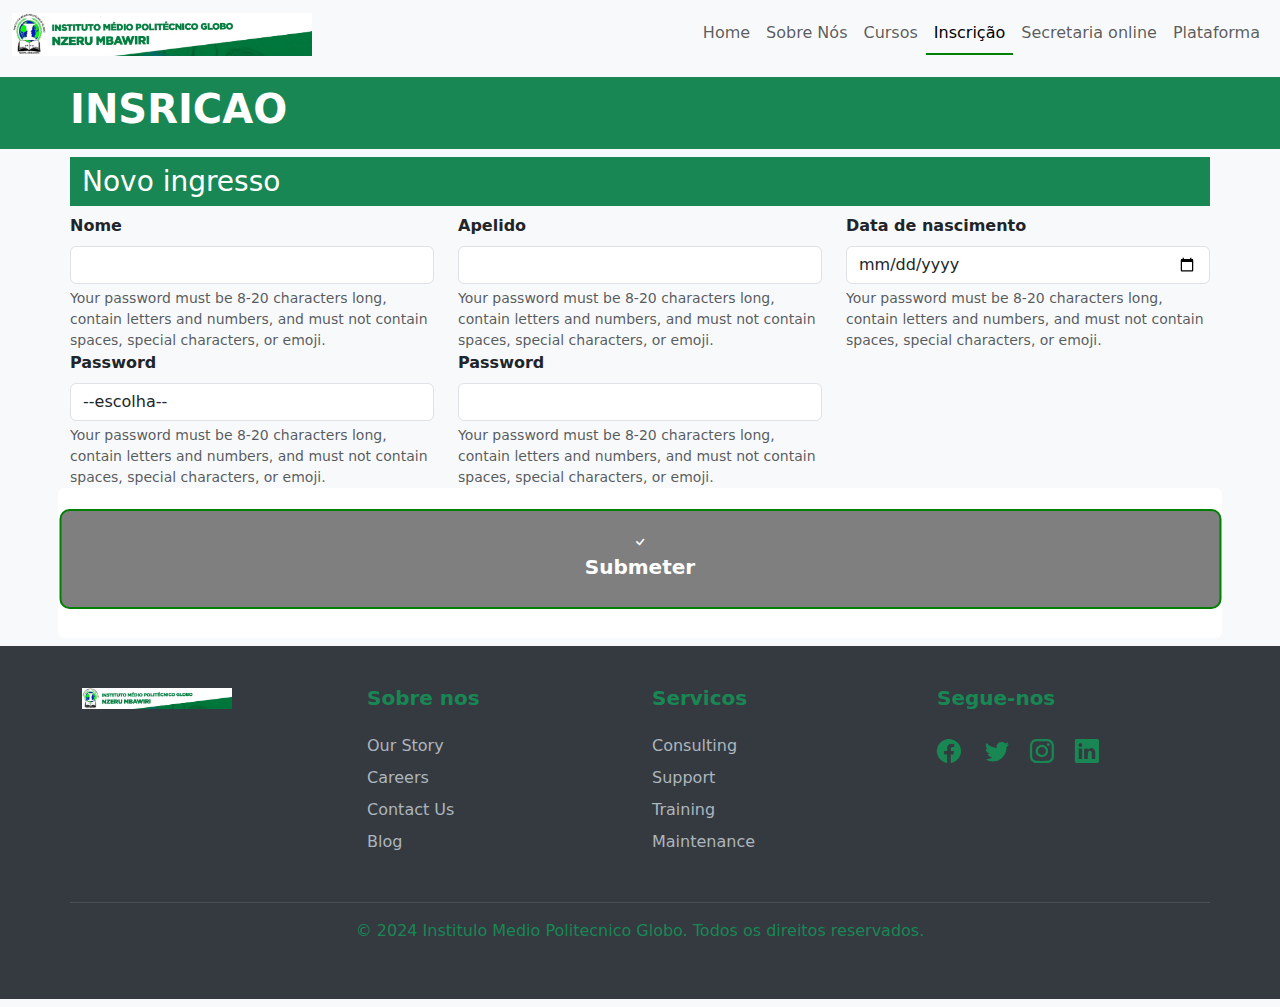
<file: IMPG/inscricao.html>
<!DOCTYPE html>
<html xmlns="http://www.w3.org/1999/xhtml" xml:lang="en" lang="en" version="XHTML+RDFa 1.0" dir="ltr"
  xmlns:fb="https://ogp.me/ns/fb#"
  xmlns:og="https://ogp.me/ns#">

    <head profile="http://www.w3.org/1999/xhtml/vocab">
        <meta http-equiv="Content-Type" content="text/html; charset=utf-8" />
        <link rel="shortcut icon" href="./static/img/logo.jpg" type="image/vnd.microsoft.icon" />
        <meta name="viewport" content="width=device-width, initial-scale=1" />
        <meta name="description" content="The mission of the INPGNM is to contribute to society through education, learning and research at the highest international level." />
        <meta name="keywords" content="INPGNM, research, learning, cambridge uni, study, university, cambridge university" />
        <meta name="rating" content="general" />

        <meta name="generator" content="Spring MVC 5 (https://spring.io/projects/spring-framework)" />


        <title>Insricao | INPGNM</title>
        
        <link href="https://cdn.jsdelivr.net/npm/bootstrap@5.2.0/dist/css/bootstrap.min.css" rel="stylesheet">
        <link href="./static/cambridge/css/main.css" rel="stylesheet">

    </head>


    <body class="bg-light" >
        

        <div id="page-wrapper">
            <div id="page">
                <header>
                    <nav class="navbar navbar-expand-lg navbar-light bg-light">
                        <div class="container-fluid">
                            <a class="navbar-brand" href="#"><img class="cam-logo" alt="INPGNM" src="./static/img/logo_banner_01.jpg" width="300px"></a>
                            <button class="navbar-toggler" type="button" data-bs-toggle="collapse" data-bs-target="#navbarNav" aria-controls="navbarNav" aria-expanded="false" aria-label="Toggle navigation">
                                <span class="navbar-toggler-icon"></span>
                            </button>
                            <div class="collapse navbar-collapse" id="navbarNav">
                                <ul class="navbar-nav ms-auto">
                                    <li class="nav-item">
                                        <a class="nav-link " href="./index.html">Home</a>
                                    </li>
                                    <li class="nav-item">
                                        <a class="nav-link" href="./sobre_nos.html">Sobre Nós</a>
                                    </li>
                                    <li class="nav-item">
                                        <a class="nav-link " href="./cursos.html">Cursos</a>
                                    </li>
                                    <li class="nav-item">
                                        <a class="nav-link active" href="./inscricao.html">Inscrição</a>
                                    </li>
                                    <li class="nav-item">
                                        <a class="nav-link" href="./seconline.html">Secretaria online</a>
                                    </li>
                                    <li class="nav-item">
                                        <a class="nav-link" href="./plataforma.html">Plataforma</a>
                                    </li>
                                </ul>
                            </div>
                        </div>
                    </nav>
                </header>

                <!-- Header -->
                <!-- /.section, /#header -->

                <div id="main-wrapper">
                    <div id="main" class="clearfix">
                        <div id="content" class="column">
                            <div class="section">
                                <div class="region region-content">
                                    <div id="block-system-main" class="block block-system">
                                        <div class="content">
                                            <div id="node-211902" class="">

                                                <div class="content">
                                                    <section class="events-section-head my-2 bg-success">
                                                        <div class="container">
                                                            <div class="row margin-adjust">
                                                                <div class="col px-0 ">
                                                                    <div class="entity entity-paragraphs-item paragraphs-item-hp-section-heading">
                                                                        <div class="content">
                                                                            <h1 class=" fw-bold"><span class="field field-name-field-para-header-title field-type-text field-label-hidden d-inline-block  text-white py-2 pr-5 text-uppercase">Insricao</span></h1>
                                                                        </div>
                                                                    </div>
                                                                </div>
                                                            </div>
                                                        </div>
                                                    </section>  
                                                    
                                                    <section class="events-section-head m-2">
                                                        <div class="container">

                                                            <div class="row margin-adjust">
                                                                <h3 class="bg-success text-white py-2">Novo ingresso</h3>

                                                                <div class="col px-0 ">
                                                                    <div class="entity entity-paragraphs-item paragraphs-item-hp-section-heading">
                                                                        <div class="content">
                                                                            <form action="search.html" method="GET">
                                                                                <div class="row">

                                                                                    <div class="col-lg-4">                                                                
                                                                                        <label for="inputPassword5" class="form-label fw-bold">Nome</label>
                                                                                        <input type="text" id="inputPassword5" class="form-control" aria-describedby="passwordHelpBlock">
                                                                                        <div id="passwordHelpBlock" class="form-text">
                                                                                            Your password must be 8-20 characters long, contain letters and numbers, and must not contain spaces, special characters, or emoji.
                                                                                        </div>
                                                                                    </div>

                                                                                    <div class="col-lg-4">                                                                
                                                                                        <label for="inputPassword5" class="form-label fw-bold">Apelido</label>
                                                                                        <input type="text" id="inputPassword5" class="form-control" aria-describedby="passwordHelpBlock">
                                                                                        <div id="passwordHelpBlock" class="form-text">
                                                                                            Your password must be 8-20 characters long, contain letters and numbers, and must not contain spaces, special characters, or emoji.
                                                                                        </div>
                                                                                    </div>

                                                                                    <div class="col-lg-4">                                                                
                                                                                        <label for="inputPassword5" class="form-label fw-bold">Data de nascimento</label>
                                                                                        <input type="date" id="inputPassword5" class="form-control" aria-describedby="passwordHelpBlock">
                                                                                        <div id="passwordHelpBlock" class="form-text">
                                                                                            Your password must be 8-20 characters long, contain letters and numbers, and must not contain spaces, special characters, or emoji.
                                                                                        </div>
                                                                                    </div>

                                                                                    <div class="col-lg-4">                                                                
                                                                                        <label for="inputPassword5" class="form-label fw-bold">Password</label>
                                                                                        <select class="form-control" aria-describedby="passwordHelpBlock">
                                                                                            <option>--escolha--</option>
                                                                                            <option>Feminino</option>
                                                                                            <option>Masculino</option>
                                                                                        </select>
                                                                                        <div id="passwordHelpBlock" class="form-text">
                                                                                            Your password must be 8-20 characters long, contain letters and numbers, and must not contain spaces, special characters, or emoji.
                                                                                        </div>
                                                                                    </div>

                                                                                    <div class="col-lg-4">                                                                
                                                                                        <label for="inputPassword5" class="form-label fw-bold">Password</label>
                                                                                        <input type="password" id="inputPassword5" class="form-control" aria-describedby="passwordHelpBlock">
                                                                                        <div id="passwordHelpBlock" class="form-text">
                                                                                            Your password must be 8-20 characters long, contain letters and numbers, and must not contain spaces, special characters, or emoji.
                                                                                        </div>
                                                                                    </div>


                                                                                    <button type="submit" class="btn wrapper mb-lg-0 image-panel-padrao-branco">
                                                                                        <div class="btn-padrao image-panel-text">
                                                                                            <i class="bi bi-check fw-bold"></i>
                                                                                            <h3 class="h5 fw-bold">Submeter</h3>
                                                                                        </div>
                                                                                    </button> 

                                                                                  </div>
                                                                                </div>
                                                                            </form>
                                                                        </div>
                                                                    </div>
                                                                </div>
                                                            </div>
                                                        </div>
                                                    </section>  

                                                </div>
                                            </div>
                                        </div>
                                    </div>
                                </div>
                            </div>
                        </div>
                    </div>
                </div>
            </div>
            
            <!-- Other content -->

            <footer class="footer my-2 text-success">
                <div class="container">
                    <div class="row">
                        <div class="col-md-3 footer-logo">
                            <img src="./static/img/logo_banner_01.jpg" alt="Logo" width="100%">
                        </div>
                        <div class="col-md-3">
                            <h5 class="fw-bold">Sobre nos</h5>
                            <ul>
                                <li><a href="#">Our Story</a></li>
                                <li><a href="#">Careers</a></li>
                                <li><a href="#">Contact Us</a></li>
                                <li><a href="#">Blog</a></li>
                            </ul>
                        </div>
                        <div class="col-md-3">
                            <h5 class="fw-bold">Servicos</h5>
                            <ul>
                                <li><a href="#">Consulting</a></li>
                                <li><a href="#">Support</a></li>
                                <li><a href="#">Training</a></li>
                                <li><a href="#">Maintenance</a></li>
                            </ul>
                        </div>
                        <div class="col-md-3">
                            <h5 class="fw-bold">Segue-nos</h5>
                            <div class="social-icons">
                                <a href="https://web.facebook.com/InstitutoMedioPolitecnicoGlobo" aria-label="Facebook" target="_blank">
                                    <i class="bi bi-facebook text-success"></i>
                                </a>

                                <a href="#" aria-label="Twitter"><i class="bi bi-twitter text-success"></i></a>
                                <a href="#" aria-label="Instagram"><i class="bi bi-instagram text-success"></i></a>
                                <a href="#" aria-label="LinkedIn"><i class="bi bi-linkedin text-success"></i></a>
                            </div>
                        </div>
                    </div>
                    <div class="row copyright">
                        <div class="col text-center">
                            <p>&copy; 2024 Institulo Medio Politecnico Globo. Todos os direitos reservados.</p>
                        </div>
                    </div>
                </div>
            </footer>
        </div>

        <script src="https://cdn.jsdelivr.net/npm/bootstrap@5.2.0/dist/js/bootstrap.bundle.min.js"></script>
        <link rel="stylesheet" href="https://cdn.jsdelivr.net/npm/bootstrap-icons@1.10.5/font/bootstrap-icons.css">

    </body>
</html>
</file>
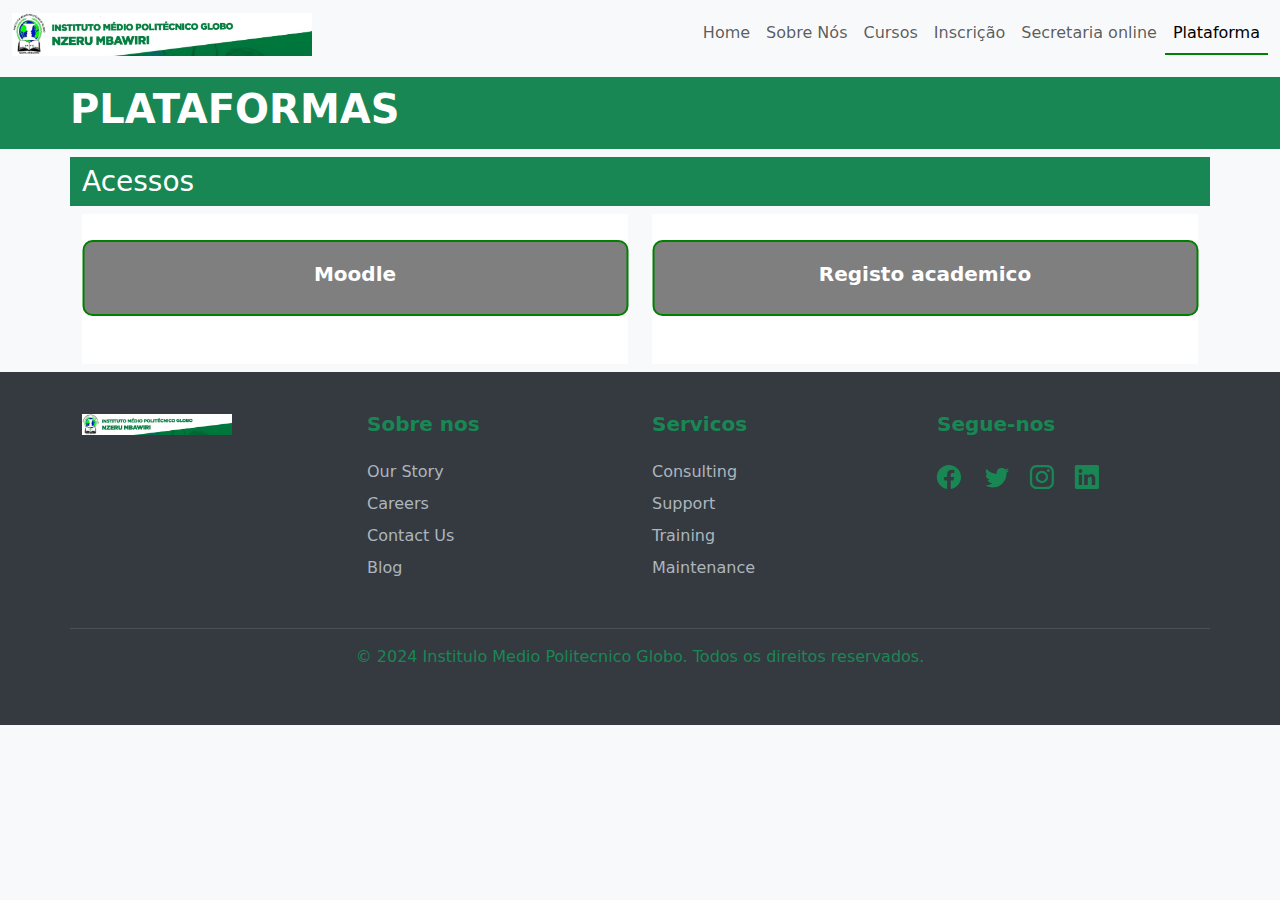
<file: IMPG/plataforma.html>
<!DOCTYPE html>
<html xmlns="http://www.w3.org/1999/xhtml" xml:lang="en" lang="en" version="XHTML+RDFa 1.0" dir="ltr"
  xmlns:fb="https://ogp.me/ns/fb#"
  xmlns:og="https://ogp.me/ns#">

    <head profile="http://www.w3.org/1999/xhtml/vocab">
        <meta http-equiv="Content-Type" content="text/html; charset=utf-8" />
        <link rel="shortcut icon" href="./static/img/logo.jpg" type="image/vnd.microsoft.icon" />
        <meta name="viewport" content="width=device-width, initial-scale=1" />
        <meta name="description" content="The mission of the INPGNM is to contribute to society through education, learning and research at the highest international level." />
        <meta name="keywords" content="INPGNM, research, learning, cambridge uni, study, university, cambridge university" />
        <meta name="rating" content="general" />

        <meta name="generator" content="Spring MVC 5 (https://spring.io/projects/spring-framework)" />


        <title>Plataformas | INPGNM</title>
        
        <link href="https://cdn.jsdelivr.net/npm/bootstrap@5.2.0/dist/css/bootstrap.min.css" rel="stylesheet">
        <link href="./static/cambridge/css/main.css" rel="stylesheet">

    </head>


    <body class="bg-light" >
        

        <div id="page-wrapper">
            <div id="page">
                <header>
                    <nav class="navbar navbar-expand-lg navbar-light bg-light">
                        <div class="container-fluid">
                            <a class="navbar-brand" href="#"><img class="cam-logo" alt="INPGNM" src="./static/img/logo_banner_01.jpg" width="300px"></a>
                            <button class="navbar-toggler" type="button" data-bs-toggle="collapse" data-bs-target="#navbarNav" aria-controls="navbarNav" aria-expanded="false" aria-label="Toggle navigation">
                                <span class="navbar-toggler-icon"></span>
                            </button>
                            <div class="collapse navbar-collapse" id="navbarNav">
                                <ul class="navbar-nav ms-auto">
                                    <li class="nav-item">
                                        <a class="nav-link " href="./index.html">Home</a>
                                    </li>
                                    <li class="nav-item">
                                        <a class="nav-link" href="./sobre_nos.html">Sobre Nós</a>
                                    </li>
                                    <li class="nav-item">
                                        <a class="nav-link " href="./cursos.html">Cursos</a>
                                    </li>
                                    <li class="nav-item">
                                        <a class="nav-link" href="./inscricao.html">Inscrição</a>
                                    </li>
                                    <li class="nav-item">
                                        <a class="nav-link " href="./seconline.html">Secretaria online</a>
                                    </li>
                                    <li class="nav-item">
                                        <a class="nav-link active" href="./plataforma.html">Plataforma</a>
                                    </li>
                                </ul>
                            </div>
                        </div>
                    </nav>
                </header>

                <!-- Header -->
                <!-- /.section, /#header -->

                <div id="main-wrapper">
                    <div id="main" class="clearfix">
                        <div id="content" class="column">
                            <div class="section">
                                <div class="region region-content">
                                    <div id="block-system-main" class="block block-system">
                                        <div class="content">
                                            <div id="node-211902" class="">

                                                <div class="content">


                                                    
                                                    <section class="events-section-head my-2 bg-success">
                                                        <div class="container">
                                                            <div class="row margin-adjust">
                                                                <div class="col px-0 ">
                                                                    <div class="entity entity-paragraphs-item paragraphs-item-hp-section-heading">
                                                                        <div class="content">
                                                                            <h1 class="fw-bold"><span class="field field-name-field-para-header-title field-type-text field-label-hidden d-inline-block  text-white py-2 pr-5 text-uppercase">Plataformas</span></h1>
                                                                        </div>
                                                                    </div>
                                                                </div>
                                                            </div>
                                                        </div>
                                                    </section>  


                        
                                                    <section class="events-section my-2">
                                                        <div class="container">
                                                            <div class="row margin-adjust">
                                                                                
                                                                <h3 class="bg-success text-white py-2">Acessos</h3>

                                                                <div class="col-lg-6 article">
                                                                    <div class="wrapper mb-4 mb-lg-0 image-panel-padrao-branco">
                                                                        <div class="btn-padrao image-panel-text field field-name-field-para-image field-type-image field-label-hidden">
                                                                            
                                                                            <h3 class="h5 fw-bold">Moodle</h3>
                                                                        </div>
                                                                    </div>
                                                                </div> 
                                                                <div class="col-lg-6 article">
                                                                    <div class="wrapper mb-4 mb-lg-0 image-panel-padrao-branco">
                                                                        <div class="btn-padrao image-panel-text field field-name-field-para-image field-type-image field-label-hidden">
                                                                            
                                                                            <h3 class="h5 fw-bold">Registo academico</h3>
                                                                        </div>
                                                                    </div>
                                                                </div> 
                                                            </div>
                                                        </div>
                                                    </section>


                            


                                                </div>
                                            </div>
                                        </div>
                                    </div>
                                </div>
                            </div>
                        </div>
                    </div>
                </div>
            </div>
            <!-- Other content -->

            <footer class="footer my-2 text-success">
                <div class="container">
                    <div class="row">
                        <div class="col-md-3 footer-logo">
                            <img src="./static/img/logo_banner_01.jpg" alt="Logo" width="100%">
                        </div>
                        <div class="col-md-3">
                            <h5 class="fw-bold">Sobre nos</h5>
                            <ul>
                                <li><a href="#">Our Story</a></li>
                                <li><a href="#">Careers</a></li>
                                <li><a href="#">Contact Us</a></li>
                                <li><a href="#">Blog</a></li>
                            </ul>
                        </div>
                        <div class="col-md-3">
                            <h5 class="fw-bold">Servicos</h5>
                            <ul>
                                <li><a href="#">Consulting</a></li>
                                <li><a href="#">Support</a></li>
                                <li><a href="#">Training</a></li>
                                <li><a href="#">Maintenance</a></li>
                            </ul>
                        </div>
                        <div class="col-md-3">
                            <h5 class="fw-bold">Segue-nos</h5>
                            <div class="social-icons">
                                <a href="https://web.facebook.com/InstitutoMedioPolitecnicoGlobo" aria-label="Facebook" target="_blank">
                                    <i class="bi bi-facebook text-success"></i>
                                </a>

                                <a href="#" aria-label="Twitter"><i class="bi bi-twitter text-success"></i></a>
                                <a href="#" aria-label="Instagram"><i class="bi bi-instagram text-success"></i></a>
                                <a href="#" aria-label="LinkedIn"><i class="bi bi-linkedin text-success"></i></a>
                            </div>
                        </div>
                    </div>
                    <div class="row copyright">
                        <div class="col text-center">
                            <p>&copy; 2024 Institulo Medio Politecnico Globo. Todos os direitos reservados.</p>
                        </div>
                    </div>
                </div>
            </footer>
        </div>

        <script src="https://cdn.jsdelivr.net/npm/bootstrap@5.2.0/dist/js/bootstrap.bundle.min.js"></script>
        <link rel="stylesheet" href="https://cdn.jsdelivr.net/npm/bootstrap-icons@1.10.5/font/bootstrap-icons.css">

    </body>
</html>
</file>
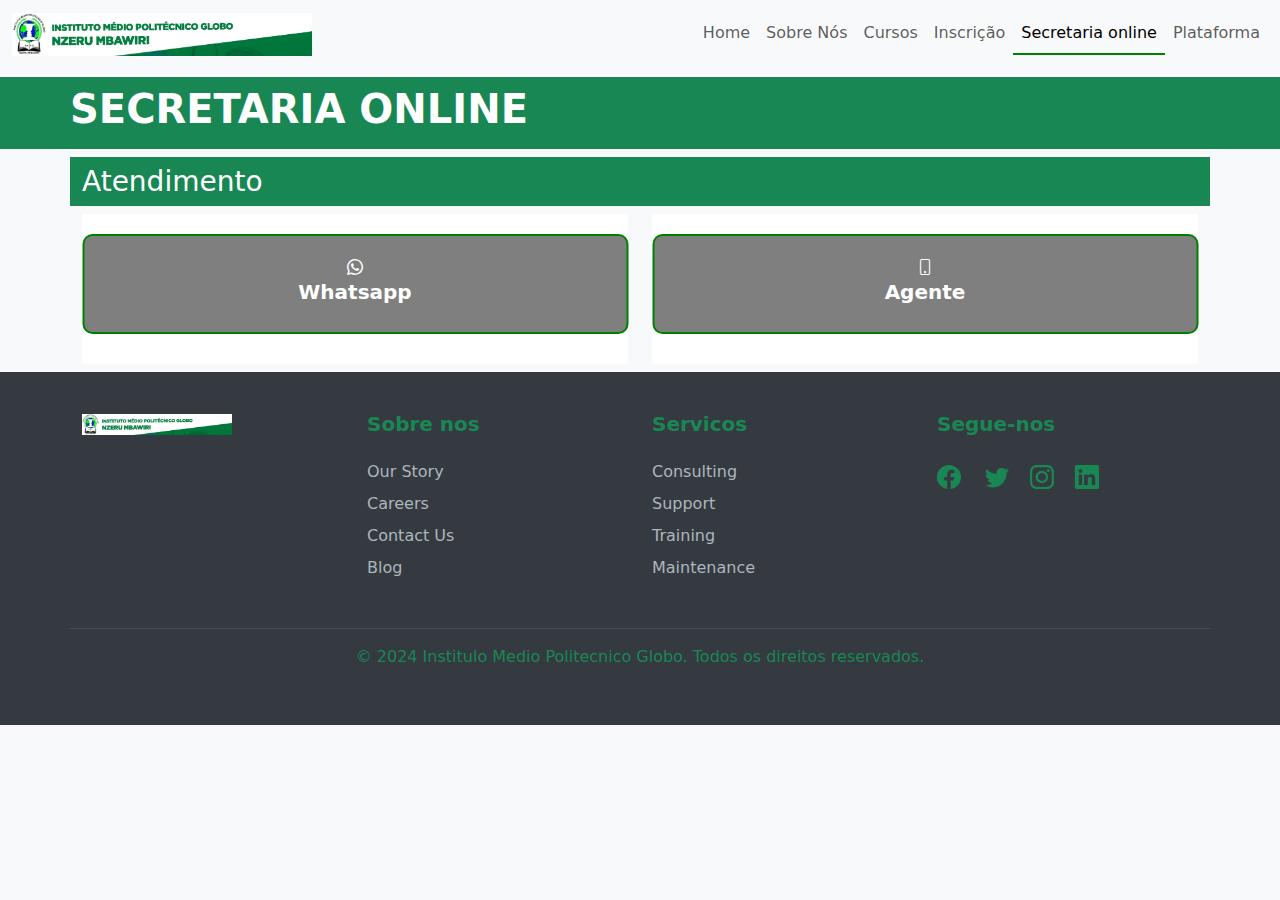
<file: IMPG/seconline.html>
<!DOCTYPE html>
<html xmlns="http://www.w3.org/1999/xhtml" xml:lang="en" lang="en" version="XHTML+RDFa 1.0" dir="ltr"
  xmlns:fb="https://ogp.me/ns/fb#"
  xmlns:og="https://ogp.me/ns#">

    <head profile="http://www.w3.org/1999/xhtml/vocab">
        <meta http-equiv="Content-Type" content="text/html; charset=utf-8" />
        <link rel="shortcut icon" href="./static/img/logo.jpg" type="image/vnd.microsoft.icon" />
        <meta name="viewport" content="width=device-width, initial-scale=1" />
        <meta name="description" content="The mission of the INPGNM is to contribute to society through education, learning and research at the highest international level." />
        <meta name="keywords" content="INPGNM, research, learning, cambridge uni, study, university, cambridge university" />
        <meta name="rating" content="general" />

        <meta name="generator" content="Spring MVC 5 (https://spring.io/projects/spring-framework)" />


        <title>Secretaria online | INPGNM</title>
        
        <link href="https://cdn.jsdelivr.net/npm/bootstrap@5.2.0/dist/css/bootstrap.min.css" rel="stylesheet">
        <link href="./static/cambridge/css/main.css" rel="stylesheet">

    </head>


    <body class="bg-light" >
        

        <div id="page-wrapper">
            <div id="page">
                <header>
                    <nav class="navbar navbar-expand-lg navbar-light bg-light">
                        <div class="container-fluid">
                            <a class="navbar-brand" href="#"><img class="cam-logo" alt="INPGNM" src="./static/img/logo_banner_01.jpg" width="300px"></a>
                            <button class="navbar-toggler" type="button" data-bs-toggle="collapse" data-bs-target="#navbarNav" aria-controls="navbarNav" aria-expanded="false" aria-label="Toggle navigation">
                                <span class="navbar-toggler-icon"></span>
                            </button>
                            <div class="collapse navbar-collapse" id="navbarNav">
                                <ul class="navbar-nav ms-auto">
                                    <li class="nav-item">
                                        <a class="nav-link " href="./index.html">Home</a>
                                    </li>
                                    <li class="nav-item">
                                        <a class="nav-link" href="./sobre_nos.html">Sobre Nós</a>
                                    </li>
                                    <li class="nav-item">
                                        <a class="nav-link " href="./cursos.html">Cursos</a>
                                    </li>
                                    <li class="nav-item">
                                        <a class="nav-link" href="./inscricao.html">Inscrição</a>
                                    </li>
                                    <li class="nav-item">
                                        <a class="nav-link active" href="./seconline.html">Secretaria online</a>
                                    </li>
                                    <li class="nav-item">
                                        <a class="nav-link" href="./plataforma.html">Plataforma</a>
                                    </li>
                                </ul>
                            </div>
                        </div>
                    </nav>
                </header>

                <!-- Header -->
                <!-- /.section, /#header -->

                <div id="main-wrapper">
                    <div id="main" class="clearfix">
                        <div id="content" class="column">
                            <div class="section">
                                <div class="region region-content">
                                    <div id="block-system-main" class="block block-system">
                                        <div class="content">
                                            <div id="node-211902" class="">

                                                <div class="content">


                                                    
                                                    <section class="events-section-head my-2 bg-success">
                                                        <div class="container">
                                                            <div class="row margin-adjust">
                                                                <div class="col px-0 ">
                                                                    <div class="entity entity-paragraphs-item paragraphs-item-hp-section-heading">
                                                                        <div class="content">
                                                                            <h1 class="fw-bold"><span class="field field-name-field-para-header-title field-type-text field-label-hidden d-inline-block  text-white py-2 pr-5 text-uppercase">Secretaria online</span></h1>
                                                                        </div>
                                                                    </div>
                                                                </div>
                                                            </div>
                                                        </div>
                                                    </section>  

                            

                                                    <!--
                                                    <section class="news-events-more-section">
                                                        <div class="container">
                                                            <div class="field field-name-field-homepage-events-more-link field-type-link-field field-label-hidden d-flex margin-adjust justify-content-end">
                                                                <a href="#" class="action-button icon icon-right-arrow more">Ver mais cursos</a>                    </div>
                                                        </div>
                                                    </section> 

                                                    -->

                                                    <section class="events-section my-2">
                                                        <div class="container">
                                                            <div class="row margin-adjust">
                                                                                
                                                                <h3 class="bg-success text-white py-2">Atendimento</h3>

                                                                <div class="col-lg-6 article">
                                                                    <div class="wrapper mb-4 mb-lg-0 image-panel-padrao-branco">
                                                                        <div class="btn-padrao image-panel-text field field-name-field-para-image field-type-image field-label-hidden">
                                                                            <i class="bi bi-whatsapp fw-bold"></i>
                                                                            <h3 class="h5 fw-bold">Whatsapp</h3>
                                                                        </div>
                                                                    </div>
                                                                </div> 
                                                                <div class="col-lg-6 article">
                                                                    <div class="wrapper mb-4 mb-lg-0 image-panel-padrao-branco">
                                                                        <div class="btn-padrao image-panel-text field field-name-field-para-image field-type-image field-label-hidden">
                                                                            <i class="bi bi-phone fw-bold"></i>
                                                                            <h3 class="h5 fw-bold">Agente</h3>
                                                                        </div>
                                                                    </div>
                                                                </div> 
                                                            </div>
                                                        </div>
                                                    </section>

                                                    <!-- CODIGO DESATIVADO PELO MOTIVO OBVIO

                                                    <section class="events-section my-2">
                                                        <div class="container">
                                                            <div class="row margin-adjust">
                                                                                
                                                                <h3 class="bg-success text-white py-2">Matrículas e Inscrições</h3>

                                                                <div class="col-lg-4 article">
                                                                    <div class="wrapper mb-4 mb-lg-0 image-panel-padrao-branco">
                                                                        <div class="image-panel-text field field-name-field-para-image field-type-image field-label-hidden">
                                                                            <h3 class="h5 fw-bold">Responsável pelo processo de inscrição de novos alunos</h3>
                                                                        </div>
                                                                    </div>
                                                                </div> 
                                                                <div class="col-lg-4 article">
                                                                    <div class="wrapper mb-4 mb-lg-0 image-panel-padrao-branco">
                                                                        <div class="image-panel-text field field-name-field-para-image field-type-image field-label-hidden">
                                                                            <h3 class="h5 fw-bold">renovação de matrículas.</h3>
                                                                        </div>
                                                                    </div>
                                                                </div> 
                                                            </div>
                                                        </div>
                                                    </section>

                                                    <section class="events-section my-2">
                                                        <div class="container">
                                                            <div class="row margin-adjust">
                                                                                
                                                                <h3 class="bg-success text-white py-2">Atendimento ao Público</h3>

                                                                <div class="col-lg-4 article">
                                                                    <div class="wrapper mb-4 mb-lg-0 image-panel-padrao-branco">
                                                                        <div class="image-panel-text field field-name-field-para-image field-type-image field-label-hidden">
                                                                            <h3 class="h5 fw-bold">Presta informações e atende às demandas de alunos, pais e funcionários.</h3>
                                                                        </div>
                                                                    </div>
                                                                </div> 

                                                            </div>
                                                        </div>
                                                    </section>

                                                    <section class="events-section my-2">
                                                        <div class="container">
                                                            <div class="row margin-adjust">
                                                                                
                                                                <h3 class="bg-success text-white py-2">Emissão de Certificados</h3>

                                                                <div class="col-lg-4 article">
                                                                    <div class="wrapper mb-4 mb-lg-0 image-panel-padrao-branco">
                                                                        <div class="image-panel-text field field-name-field-para-image field-type-image field-label-hidden">
                                                                            <h3 class="h5 fw-bold">Gere a emissão de certificados de conclusão</h3>
                                                                        </div>
                                                                    </div>
                                                                </div> 

                                                                <div class="col-lg-4 article">
                                                                    <div class="wrapper mb-4 mb-lg-0 image-panel-padrao-branco">
                                                                        <div class="image-panel-text field field-name-field-para-image field-type-image field-label-hidden">
                                                                            <h3 class="h5 fw-bold">declarações e outros documentos importantes.</h3>
                                                                        </div>
                                                                    </div>
                                                                </div> 

                                                            </div>
                                                        </div>
                                                    </section>

                                                    <section class="events-section my-2">
                                                        <div class="container">
                                                            <div class="row margin-adjust">
                                                                                
                                                                <h3 class="bg-success text-white py-2">Agenda e Reuniões</h3>

                                                                <div class="col-lg-4 article">
                                                                    <div class="wrapper mb-4 mb-lg-0 image-panel-padrao-branco">
                                                                        <div class="image-panel-text field field-name-field-para-image field-type-image field-label-hidden">
                                                                            <h3 class="h5 fw-bold">Coordena e organiza a agenda de reuniões </h3>
                                                                        </div>
                                                                    </div>
                                                                </div> 
                                                                <div class="col-lg-4 article">
                                                                    <div class="wrapper mb-4 mb-lg-0 image-panel-padrao-branco">
                                                                        <div class="image-panel-text field field-name-field-para-image field-type-image field-label-hidden">
                                                                            <h3 class="h5 fw-bold">eventos da instituição</h3>
                                                                        </div>
                                                                    </div>
                                                                </div> 

                                                            </div>
                                                        </div>
                                                    </section>

                                                    <section class="events-section my-2">
                                                        <div class="container">
                                                            <div class="row margin-adjust">
                                                                                
                                                                <h3 class="bg-success text-white py-2">Controle Financeiro</h3>

                                                                <div class="col-lg-4 article">
                                                                    <div class="wrapper mb-4 mb-lg-0 image-panel-padrao-branco">
                                                                        <div class="image-panel-text field field-name-field-para-image field-type-image field-label-hidden">
                                                                            <h3 class="h5 fw-bold">Administra o recebimento de taxas de matrícula</h3>
                                                                        </div>
                                                                    </div>
                                                                </div> 
                                                                <div class="col-lg-4 article">
                                                                    <div class="wrapper mb-4 mb-lg-0 image-panel-padrao-branco">
                                                                        <div class="image-panel-text field field-name-field-para-image field-type-image field-label-hidden">
                                                                            <h3 class="h5 fw-bold">mensalidades</h3>
                                                                        </div>
                                                                    </div>
                                                                </div> 
                                                                <div class="col-lg-4 article">
                                                                    <div class="wrapper mb-4 mb-lg-0 image-panel-padrao-branco">
                                                                        <div class="image-panel-text field field-name-field-para-image field-type-image field-label-hidden">
                                                                            <h3 class="h5 fw-bold">outros pagamentos</h3>
                                                                        </div>
                                                                    </div>
                                                                </div> 

                                                            </div>
                                                        </div>
                                                    </section>

                                                    <section class="events-section my-2">
                                                        <div class="container">
                                                            <div class="row margin-adjust">
                                                                                
                                                                <h3 class="bg-success text-white py-2">Suporte Acadêmico</h3>

                                                                <div class="col-lg-4 article">
                                                                    <div class="wrapper mb-4 mb-lg-0 image-panel-padrao-branco">
                                                                        <div class="image-panel-text field field-name-field-para-image field-type-image field-label-hidden">
                                                                            <h3 class="h5 fw-bold">Auxilia na organização de provas</h3>
                                                                        </div>
                                                                    </div>
                                                                </div> 
                                                                <div class="col-lg-4 article">
                                                                    <div class="wrapper mb-4 mb-lg-0 image-panel-padrao-branco">
                                                                        <div class="image-panel-text field field-name-field-para-image field-type-image field-label-hidden">
                                                                            <h3 class="h5 fw-bold">Auxdistribuição de material didático</h3>
                                                                        </div>
                                                                    </div>
                                                                </div> 
                                                                <div class="col-lg-4 article">
                                                                    <div class="wrapper mb-4 mb-lg-0 image-panel-padrao-branco">
                                                                        <div class="image-panel-text field field-name-field-para-image field-type-image field-label-hidden">
                                                                            <h3 class="h5 fw-bold">manutenção de horários de aula</h3>
                                                                        </div>
                                                                    </div>
                                                                </div> 

                                                            </div>
                                                        </div>
                                                    </section>
                                                -->


                                                </div>
                                            </div>
                                        </div>
                                    </div>
                                </div>
                            </div>
                        </div>
                    </div>
                </div>
            </div>
            <!-- Other content -->

            <footer class="footer my-2 text-success">
                <div class="container">
                    <div class="row">
                        <div class="col-md-3 footer-logo">
                            <img src="./static/img/logo_banner_01.jpg" alt="Logo" width="100%">
                        </div>
                        <div class="col-md-3">
                            <h5 class="fw-bold">Sobre nos</h5>
                            <ul>
                                <li><a href="#">Our Story</a></li>
                                <li><a href="#">Careers</a></li>
                                <li><a href="#">Contact Us</a></li>
                                <li><a href="#">Blog</a></li>
                            </ul>
                        </div>
                        <div class="col-md-3">
                            <h5 class="fw-bold">Servicos</h5>
                            <ul>
                                <li><a href="#">Consulting</a></li>
                                <li><a href="#">Support</a></li>
                                <li><a href="#">Training</a></li>
                                <li><a href="#">Maintenance</a></li>
                            </ul>
                        </div>
                        <div class="col-md-3">
                            <h5 class="fw-bold">Segue-nos</h5>
                            <div class="social-icons">
                                <a href="https://web.facebook.com/InstitutoMedioPolitecnicoGlobo" aria-label="Facebook" target="_blank">
                                    <i class="bi bi-facebook text-success"></i>
                                </a>

                                <a href="#" aria-label="Twitter"><i class="bi bi-twitter text-success"></i></a>
                                <a href="#" aria-label="Instagram"><i class="bi bi-instagram text-success"></i></a>
                                <a href="#" aria-label="LinkedIn"><i class="bi bi-linkedin text-success"></i></a>
                            </div>
                        </div>
                    </div>
                    <div class="row copyright">
                        <div class="col text-center">
                            <p>&copy; 2024 Institulo Medio Politecnico Globo. Todos os direitos reservados.</p>
                        </div>
                    </div>
                </div>
            </footer>
        </div>

        <script src="https://cdn.jsdelivr.net/npm/bootstrap@5.2.0/dist/js/bootstrap.bundle.min.js"></script>
        <link rel="stylesheet" href="https://cdn.jsdelivr.net/npm/bootstrap-icons@1.10.5/font/bootstrap-icons.css">

    </body>
</html>
</file>
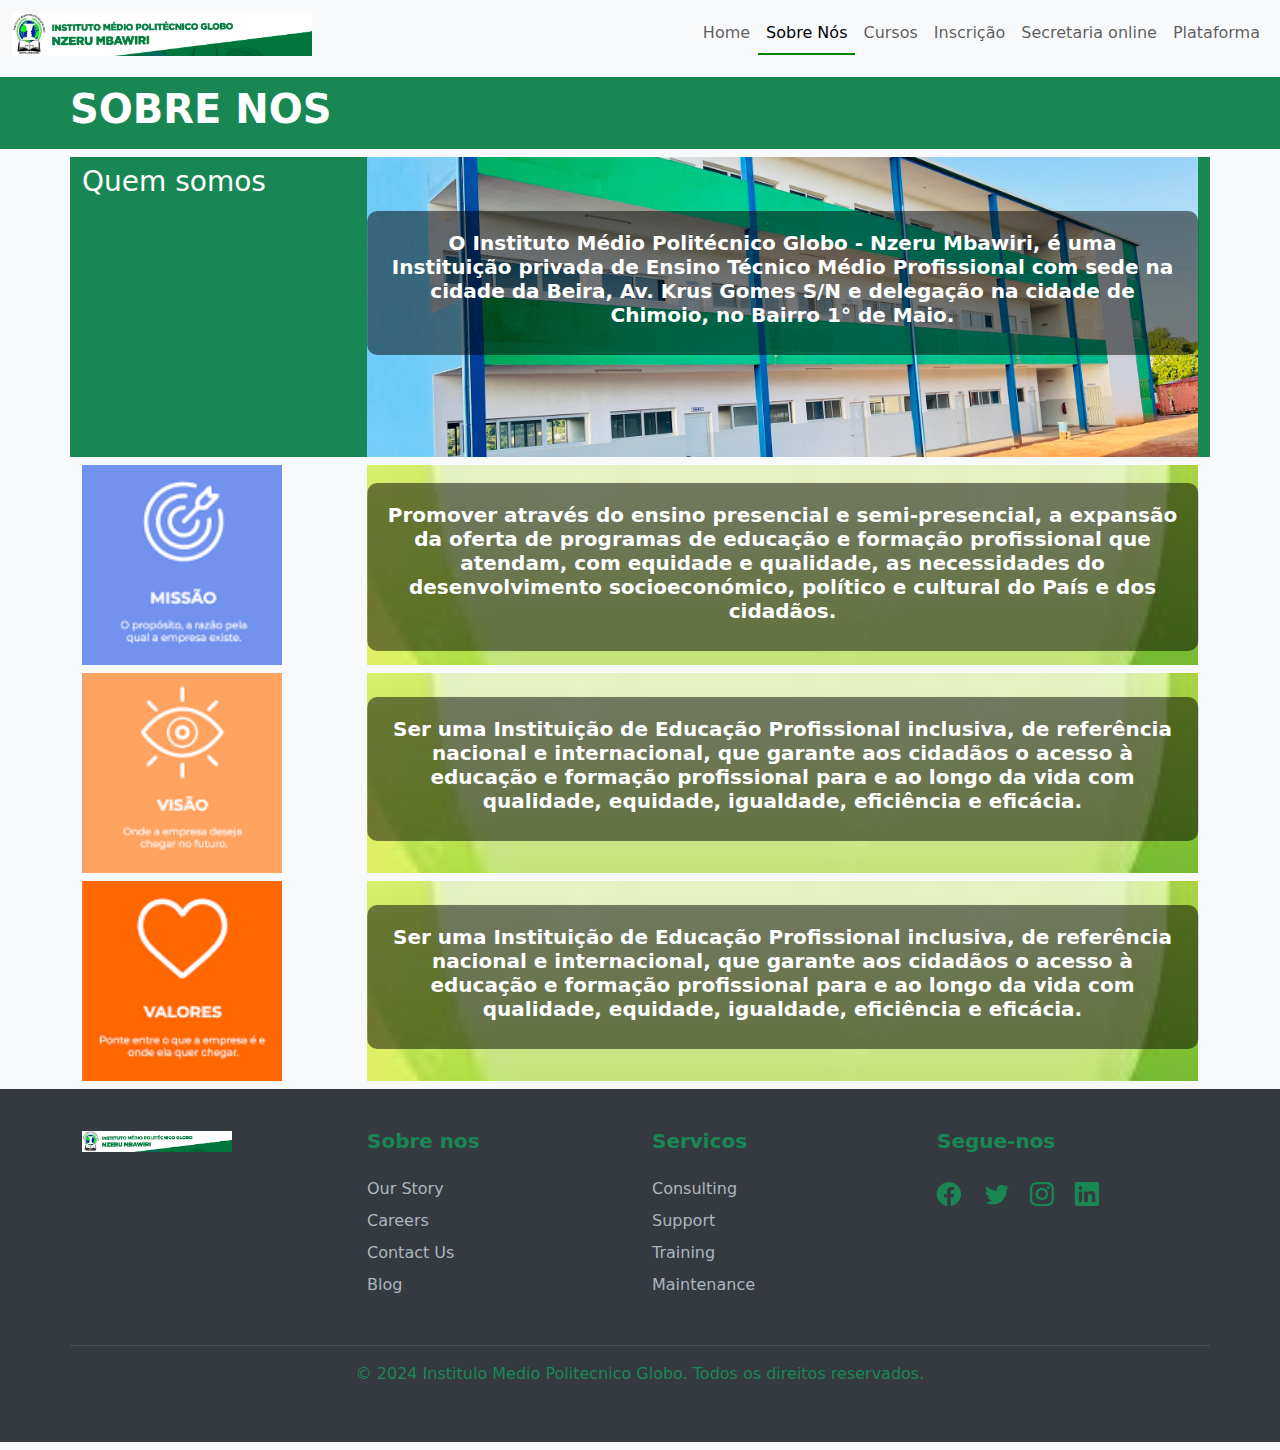
<file: IMPG/sobre_nos.html>
<!DOCTYPE html>
<html xmlns="http://www.w3.org/1999/xhtml" xml:lang="en" lang="en" version="XHTML+RDFa 1.0" dir="ltr"
  xmlns:fb="https://ogp.me/ns/fb#"
  xmlns:og="https://ogp.me/ns#">

    <head profile="http://www.w3.org/1999/xhtml/vocab">
        <meta http-equiv="Content-Type" content="text/html; charset=utf-8" />
        <link rel="shortcut icon" href="./static/img/logo.jpg" type="image/vnd.microsoft.icon" />
        <meta name="viewport" content="width=device-width, initial-scale=1" />
        <meta name="description" content="The mission of the INPGNM is to contribute to society through education, learning and research at the highest international level." />
        <meta name="keywords" content="INPGNM, research, learning, cambridge uni, study, university, cambridge university" />
        <meta name="rating" content="general" />

        <meta name="generator" content="Spring MVC 5 (https://spring.io/projects/spring-framework)" />


        <title>Sobre nos | INPGNM</title>
        
        <link href="https://cdn.jsdelivr.net/npm/bootstrap@5.2.0/dist/css/bootstrap.min.css" rel="stylesheet">
        <link href="./static/cambridge/css/main.css" rel="stylesheet">

    </head>


    <body class="bg-light" >
        

        <div id="page-wrapper">
            <div id="page">
                <header>
                    <nav class="navbar navbar-expand-lg navbar-light bg-light">
                        <div class="container-fluid">
                            <a class="navbar-brand" href="#"><img class="cam-logo" alt="INPGNM" src="./static/img/logo_banner_01.jpg" width="300px"></a>
                            <button class="navbar-toggler" type="button" data-bs-toggle="collapse" data-bs-target="#navbarNav" aria-controls="navbarNav" aria-expanded="false" aria-label="Toggle navigation">
                                <span class="navbar-toggler-icon"></span>
                            </button>
                            <div class="collapse navbar-collapse" id="navbarNav">
                                <ul class="navbar-nav ms-auto">
                                    <li class="nav-item">
                                        <a class="nav-link " href="./index.html">Home</a>
                                    </li>
                                    <li class="nav-item">
                                        <a class="nav-link active" href="./sobre_nos.html">Sobre Nós</a>
                                    </li>
                                    <li class="nav-item">
                                        <a class="nav-link " href="./cursos.html">Cursos</a>
                                    </li>
                                    <li class="nav-item">
                                        <a class="nav-link" href="./inscricao.html">Inscrição</a>
                                    </li>
                                    <li class="nav-item">
                                        <a class="nav-link" href="./seconline.html">Secretaria online</a>
                                    </li>
                                    <li class="nav-item">
                                        <a class="nav-link" href="./plataforma.html">Plataforma</a>
                                    </li>
                                </ul>
                            </div>
                        </div>
                    </nav>
                </header>

                <!-- Header -->
                <!-- /.section, /#header -->

                <div id="main-wrapper">
                    <div id="main" class="clearfix">
                        <div id="content" class="column">
                            <div class="section">
                                <div class="region region-content">
                                    <div id="block-system-main" class="block block-system">
                                        <div class="content">
                                            <div id="node-211902" class="">

                                                <div class="content">


                                                    
                                                    <section class="events-section-head my-2 bg-success">
                                                        <div class="container">
                                                            <div class="row margin-adjust">
                                                                <div class="col px-0 ">
                                                                    <div class="entity entity-paragraphs-item paragraphs-item-hp-section-heading">
                                                                        <div class="content">
                                                                            <h1 class="fw-bold"><span class="field field-name-field-para-header-title field-type-text field-label-hidden d-inline-block  text-white py-2 pr-5 text-uppercase">Sobre nos</span></h1>
                                                                        </div>
                                                                    </div>
                                                                </div>
                                                            </div>
                                                        </div>
                                                    </section>  

                                                    <section class="events-section my-2">
                                                        <div class="container">
                                                            <div class="row margin-adjust bg-success">

                                                                <div class="col-lg-3 article">                                                                                
                                                                    <h3 class=" text-white py-2">Quem somos</h3>
                                                                </div> 

                                                                <div class="col article">
                                                                    <div class="wrapper mb-4 mb-lg-0 image-panel-impng">
                                                                        <div class="image-panel-text field field-name-field-para-image field-type-image field-label-hidden">
                                                                            <h3 class="h5 fw-bold">O Instituto Médio Politécnico Globo - Nzeru Mbawiri, é uma Instituição privada de Ensino Técnico Médio Profissional com sede na cidade da Beira, Av. Krus Gomes S/N e delegação na cidade de Chimoio, no Bairro 1° de Maio.</h3>
                                                                        </div>
                                                                    </div>
                                                                </div>  
 
                                                            </div>                    
                                                        </div>
                                                    </section>

                                                    <!--
                                                    <section class="news-events-more-section">
                                                        <div class="container">
                                                            <div class="field field-name-field-homepage-events-more-link field-type-link-field field-label-hidden d-flex margin-adjust justify-content-end">
                                                                <a href="#" class="action-button icon icon-right-arrow more">Ver mais cursos</a>                    </div>
                                                        </div>
                                                    </section> 

                                                    -->

                                                    <section class="events-section my-2">
                                                        <div class="container">
                                                            <div class="row margin-adjust">

                                                                <div class="col-lg-3 article">
                                                                    <div class="wrapper mb-4 mb-lg-0 image-panel-missao">
                                                                    </div>
                                                                </div> 
                                                                <div class="col article">
                                                                    <div class="wrapper mb-4 mb-lg-0 image-panel-parede-mvv">
                                                                        <div class="image-panel-text field field-name-field-para-image field-type-image field-label-hidden">
                                                                            <h3 class="h5 fw-bold">Promover através do ensino presencial e semi-presencial, a expansão da oferta de programas de educação e formação profissional que atendam, com equidade e qualidade, as necessidades do desenvolvimento socioeconómico, político e cultural do País e dos cidadãos.</h3>
                                                                        </div>
                                                                    </div>
                                                                </div> 
                                                            </div>
                                                        </div>
                                                    </section>

                                                    <section class="events-section my-2">
                                                        <div class="container">
                                                            <div class="row margin-adjust">

                                                                <div class="col-lg-3 article">
                                                                    <div class="wrapper mb-4 mb-lg-0 image-panel-visao"></div>
                                                                </div> 

                                                                <div class="col article">
                                                                    <div class="wrapper mb-4 mb-lg-0 image-panel-parede-mvv">
                                                                        <div class="image-panel-text field field-name-field-para-image field-type-image field-label-hidden">
                                                                            <h3 class="h5 fw-bold">Ser uma Instituição de Educação Profissional inclusiva, de referência nacional e internacional, que garante aos cidadãos o acesso à educação e formação profissional para e ao longo da vida com qualidade, equidade, igualdade, eficiência e eficácia.</h3>
                                                                        </div>
                                                                    </div>
                                                                </div> 

                                                            </div>
                                                        </div>
                                                    </section>

                                                    <section class="events-section my-2">
                                                        <div class="container">
                                                            <div class="row margin-adjust">

                                                                <div class="col-lg-3 article">
                                                                    <div class="wrapper mb-4 mb-lg-0 image-panel-valores">
                                                                    </div>
                                                                </div> 
                                                                <div class="col article">
                                                                    <div class="wrapper mb-4 mb-lg-0 image-panel-parede-mvv">
                                                                        <div class="image-panel-text field field-name-field-para-image field-type-image field-label-hidden">
                                                                            <h3 class="h5 fw-bold">Ser uma Instituição de Educação Profissional inclusiva, de referência nacional e internacional, que garante aos cidadãos o acesso à educação e formação profissional para e ao longo da vida com qualidade, equidade, igualdade, eficiência e eficácia.</h3>
                                                                        </div>
                                                                    </div>
                                                                </div> 

                                                            </div>
                                                        </div>
                                                    </section>


                                                </div>
                                            </div>
                                        </div>
                                    </div>
                                </div>
                            </div>
                        </div>
                    </div>
                </div>
            </div>
            <!-- Other content -->

            <footer class="footer my-2 text-success">
                <div class="container">
                    <div class="row">
                        <div class="col-md-3 footer-logo">
                            <img src="./static/img/logo_banner_01.jpg" alt="Logo" width="100%">
                        </div>
                        <div class="col-md-3">
                            <h5 class="fw-bold">Sobre nos</h5>
                            <ul>
                                <li><a href="#">Our Story</a></li>
                                <li><a href="#">Careers</a></li>
                                <li><a href="#">Contact Us</a></li>
                                <li><a href="#">Blog</a></li>
                            </ul>
                        </div>
                        <div class="col-md-3">
                            <h5 class="fw-bold">Servicos</h5>
                            <ul>
                                <li><a href="#">Consulting</a></li>
                                <li><a href="#">Support</a></li>
                                <li><a href="#">Training</a></li>
                                <li><a href="#">Maintenance</a></li>
                            </ul>
                        </div>
                        <div class="col-md-3">
                            <h5 class="fw-bold">Segue-nos</h5>
                            <div class="social-icons">
                                <a href="https://web.facebook.com/InstitutoMedioPolitecnicoGlobo" aria-label="Facebook" target="_blank">
                                    <i class="bi bi-facebook text-success"></i>
                                </a>

                                <a href="#" aria-label="Twitter"><i class="bi bi-twitter text-success"></i></a>
                                <a href="#" aria-label="Instagram"><i class="bi bi-instagram text-success"></i></a>
                                <a href="#" aria-label="LinkedIn"><i class="bi bi-linkedin text-success"></i></a>
                            </div>
                        </div>
                    </div>
                    <div class="row copyright">
                        <div class="col text-center">
                            <p>&copy; 2024 Institulo Medio Politecnico Globo. Todos os direitos reservados.</p>
                        </div>
                    </div>
                </div>
            </footer>
        </div>

        <script src="https://cdn.jsdelivr.net/npm/bootstrap@5.2.0/dist/js/bootstrap.bundle.min.js"></script>
        <link rel="stylesheet" href="https://cdn.jsdelivr.net/npm/bootstrap-icons@1.10.5/font/bootstrap-icons.css">

    </body>
</html>
</file>
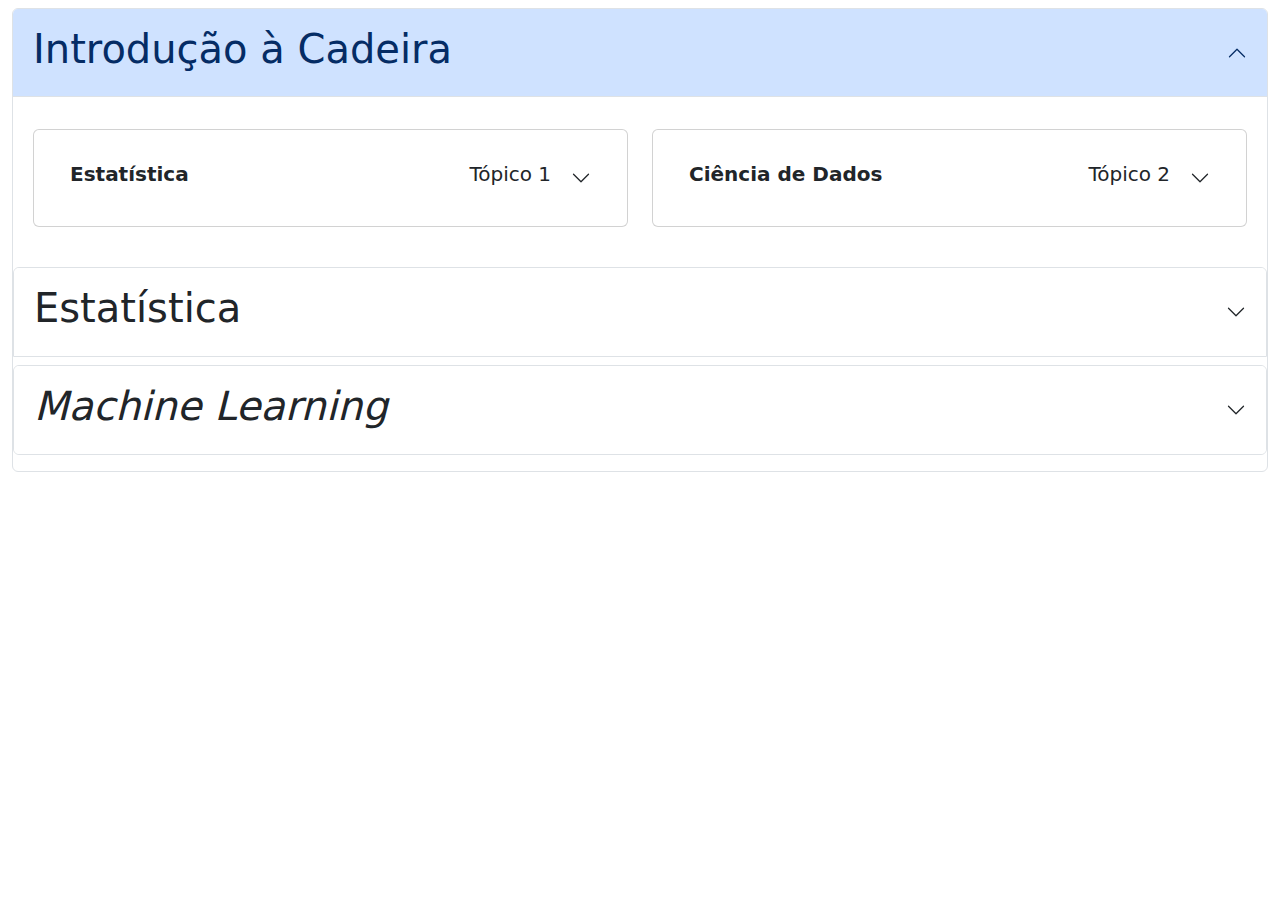
<file: portifoly/aulas/ia.html>
<!DOCTYPE html>
<html lang="pt-br">
<head>
  <meta charset="UTF-8">
  <meta name="viewport" content="width=device-width, initial-scale=1.0">
  <title>Introdução à Cadeira</title>
    <link href="https://cdn.jsdelivr.net/npm/bootstrap@5.3.3/dist/css/bootstrap.min.css" rel="stylesheet" integrity="sha384-QWTKZyjpPEjISv5WaRU9OFeRpok6YctnYmDr5pNlyT2bRjXh0JMhjY6hW+ALEwIH" crossorigin="anonymous">

    <style type="text/css">
    	a:hover{
    		background: blue;
    		color: #fff;
    	}
    </style>
</head>
<body>
  <div class="container-fluid">
    
    <div class="row my-2">
    	<div class="accordion" id="accordionIntCade">
		  <div class="accordion-item">
		    <h2 class="accordion-header">
		      <button class="accordion-button" type="button" data-bs-toggle="collapse" data-bs-target="#intCade" aria-expanded="true" aria-controls="intCade">
		       <h1 class="">Introdução à Cadeira</h1>
		      </button>
		    </h2>
		    <div id="intCade" class="accordion-collapse collapse show" data-bs-parent="#accordionIntCade">
				<div class="accordion-body">
					<div class="row">
						
						<div class="col-md-6">
						    <div class="card my-3">
						      <div class="card-body">
						      	<button   class="accordion-button collapsed" type="button" data-bs-toggle="collapse" data-bs-target="#intEstistica" aria-expanded="false" aria-controls="accordionIntCade">
							        <h5 class="card-title row w-100"><b class="col">Estatística</b><span class="col-auto me-3">Tópico 1</span></h5>
							    </button>
						        <div id="intEstistica" class="accordion-collapse collapse" data-bs-parent="#accordionEstatistica">
							      	<div class="accordion-body">
							      		
							      		<div class="my-1"><p class="row"><b class="col">➢Introdução</b><a class="col-auto" href="#conteudoEstatistica" type="button" data-bs-toggle="collapse" data-bs-target="#collapseOne" aria-expanded="false"  aria-controls="collapseOne">Ir para a abordagem</a></p></div>
							      		<div class="my-1"><p class="row"><b class="col">➢Recolha de dados</b><a class="col-auto" href="#recDados" type="button" data-bs-toggle="collapse" data-bs-target="#collapseTwo" aria-expanded="false"  aria-controls="collapseTwo">Ir para a abordagem</a></p></div>
							      		<div class="my-1"><p class="row"><b class="col">➢Descrição dos dados</b><a class="col-auto" href="#t1" type="button" data-bs-toggle="collapse" data-bs-target="#collapseTwo" aria-expanded="false"  aria-controls="collapseTwo">Ir para a abordagem</a></p></div>
							      		<div class="my-1"><p class="row"><b class="col">➢Tirar conclusões</b><a class="col-auto" href="#t1" type="button" data-bs-toggle="collapse" data-bs-target="#collapseTwo" aria-expanded="false"  aria-controls="collapseTwo">Ir para a abordagem</a></p></div>
							      		<div class="my-1"><p class="row"><b class="col">➢Previsão e Explicação </b><a class="col-auto" href="#t1" type="button" data-bs-toggle="collapse" data-bs-target="#collapseTwo" aria-expanded="false"  aria-controls="collapseTwo">Ir para a abordagem</a></p></div>
							      		<div class="my-1"><p class="row"><b class="col">➢Populações & Amostras </b><a class="col-auto" href="#t1" type="button" data-bs-toggle="collapse" data-bs-target="#collapseTwo" aria-expanded="false"  aria-controls="collapseTwo">Ir para a abordagem</a></p></div>
							      		<div class="my-1"><p class="row"><b class="col">➢Parâmetros & Estatísticas </b><a class="col-auto" href="#t1" type="button" data-bs-toggle="collapse" data-bs-target="#collapseTwo" aria-expanded="false"  aria-controls="collapseTwo">Ir para a abordagem</a></p></div>
							      		<div class="my-1"><p class="row"><b class="col">➢Tipos de Estudo </b><a class="col-auto" href="#t1" type="button" data-bs-toggle="collapse" data-bs-target="#collapseTwo" aria-expanded="false"  aria-controls="collapseTwo">Ir para a abordagem</a></p></div>
							      		<div class="my-1"><p class="row"><b class="col">➢Tipos de amostra </b><a class="col-auto" href="#t1" type="button" data-bs-toggle="collapse" data-bs-target="#collapseTwo" aria-expanded="false"  aria-controls="collapseTwo">Ir para a abordagem</a></p></div>
							      		<div class="my-1"><p class="row"><b class="col">➢Tipos de dados </b><a class="col-auto" href="#t1" type="button" data-bs-toggle="collapse" data-bs-target="#collapseTwo" aria-expanded="false"  aria-controls="collapseTwo">Ir para a abordagem</a></p></div>
							      		<div class="my-1"><p class="row"><b class="col">➢Níveis de Medição</b><a class="col-auto" href="#t1" type="button" data-bs-toggle="collapse" data-bs-target="#collapseTwo" aria-expanded="false"  aria-controls="collapseTwo">Ir para a abordagem</a></p></div>
							      	</div>
							    </div>
						    </div>
						</div>
					</div>


					<div class="col-md-6">
					    <div class="card my-3">
					      <div class="card-body">
					      	<button   class="accordion-button collapsed" type="button" data-bs-toggle="collapse" data-bs-target="#intCD" aria-expanded="false" aria-controls="intCD">
						        <h5 class="card-title row w-100"><b class="col">Ciência de Dados</b><span class="col-auto me-3">Tópico 2</span></h5>
						    </button>
					        <div id="intCD" class="accordion-collapse collapse" data-bs-parent="#accordionEstatistica">
						      	<div class="accordion-body">
						      		
						      		<div class="my-1"><p class="row"><b class="col">➢Introdução</b><a class="col-auto" href="#t1" type="button" data-bs-toggle="collapse" data-bs-target="#collapseTwo" aria-expanded="false"  aria-controls="collapseTwo">Ir para a abordagem</a></p></div>
						      		<div class="my-1"><p class="row"><b class="col">➢Recolha de dados</b><a class="col-auto" href="#t1" type="button" data-bs-toggle="collapse" data-bs-target="#collapseTwo" aria-expanded="false"  aria-controls="collapseTwo">Ir para a abordagem</a></p></div>
						      		<div class="my-1"><p class="row"><b class="col">➢Descrição dos dados</b><a class="col-auto" href="#t1" type="button" data-bs-toggle="collapse" data-bs-target="#collapseTwo" aria-expanded="false"  aria-controls="collapseTwo">Ir para a abordagem</a></p></div>
						      		<div class="my-1"><p class="row"><b class="col">➢Tirar conclusões</b><a class="col-auto" href="#t1" type="button" data-bs-toggle="collapse" data-bs-target="#collapseTwo" aria-expanded="false"  aria-controls="collapseTwo">Ir para a abordagem</a></p></div>
						      		<div class="my-1"><p class="row"><b class="col">➢Previsão e Explicação </b><a class="col-auto" href="#t1" type="button" data-bs-toggle="collapse" data-bs-target="#collapseTwo" aria-expanded="false"  aria-controls="collapseTwo">Ir para a abordagem</a></p></div>
						      		<div class="my-1"><p class="row"><b class="col">➢Populações & Amostras </b><a class="col-auto" href="#t1" type="button" data-bs-toggle="collapse" data-bs-target="#collapseTwo" aria-expanded="false"  aria-controls="collapseTwo">Ir para a abordagem</a></p></div>
						      		<div class="my-1"><p class="row"><b class="col">➢Parâmetros & Estatísticas </b><a class="col-auto" href="#t1" type="button" data-bs-toggle="collapse" data-bs-target="#collapseTwo" aria-expanded="false"  aria-controls="collapseTwo">Ir para a abordagem</a></p></div>
						      		<div class="my-1"><p class="row"><b class="col">➢Tipos de Estudo </b><a class="col-auto" href="#t1" type="button" data-bs-toggle="collapse" data-bs-target="#collapseTwo" aria-expanded="false"  aria-controls="collapseTwo">Ir para a abordagem</a></p></div>
						      		<div class="my-1"><p class="row"><b class="col">➢Tipos de amostra </b><a class="col-auto" href="#t1" type="button" data-bs-toggle="collapse" data-bs-target="#collapseTwo" aria-expanded="false"  aria-controls="collapseTwo">Ir para a abordagem</a></p></div>
						      		<div class="my-1"><p class="row"><b class="col">➢Tipos de dados </b><a class="col-auto" href="#t1" type="button" data-bs-toggle="collapse" data-bs-target="#collapseTwo" aria-expanded="false"  aria-controls="collapseTwo">Ir para a abordagem</a></p></div>
						      		<div class="my-1"><p class="row"><b class="col">➢Níveis de Medição</b><a class="col-auto" href="#t1" type="button" data-bs-toggle="collapse" data-bs-target="#collapseTwo" aria-expanded="false"  aria-controls="collapseTwo">Ir para a abordagem</a></p></div>
						      	</div>
						    </div>
					    </div>
					</div>
				</div>
			</div>
		</div>
	</div>


	<div class="row my-2">
    	<div class="accordion" id="accordionEstatistica">
		  <div class="accordion-item">
		    <h2 class="accordion-header">
		      <button class="accordion-button collapsed" type="button" data-bs-toggle="collapse" data-bs-target="#collapseOne" aria-expanded="true" aria-controls="collapseOne">
		       <h1 class="">Estatística</h1>
		      </button>
		    </h2>
		    <div id="collapseOne" class="accordion-collapse collapse" data-bs-parent="#accordionIntCade">
				<div class="accordion-body">
					<div class="row">
						
						<div class="col-md-12">
						    <div class="card my-3">
						      <div class="card-body">
						      	<button   class="accordion-button" type="button" data-bs-toggle="collapse" data-bs-target="#conteudoEstatisticaIntro" aria-expanded="false" aria-controls="">
							        <h5 class="card-title row w-100"><b class="col">➢Introdução</b><span class="col-auto me-3">Capitulo 1</span></h5>
							    </button>
						        <div id="conteudoEstatisticaIntro" class="accordion-collapse collapse " data-bs-parent="#collapseOne">
							      	<div class="accordion-body">
							      		
							      		<div id="contInt" class="my-1 accordion-collapse collapse show" data-bs-parent="#conteudoEstatisticaIntro">

							      			<div class="accordion-body">
							      				<p class="">A <b>Estatistica </b></p>
							      				<p>Oferece-nos os metodos para solucionar problemas atraves de dados</p>
							      				<ol>
							      					<b><li>Para que serve a estatística?</li></b>
							      					<ul>
							      						<li>é usada em todos os tipos de ciência e aplicações de negócios</li>
							      						<li>nos dá um conhecimento mais preciso que nos ajuda a tomar melhores decisões.</li>
							      						<li>podem se concentrar em fazer previsões sobre o que acontecerá no futuro. Ele também pode se concentrar em explicar como diferentes coisas estão conectadas.</li>
							      					</ul>

							      					<b><li>Etapas típicas dos métodos estatísticos</li></b>
							      					<ul>
							      						<li>Coleta de dados</li>
							      						<li>Descrevendo e visualizando dados</li>
							      						<li>Tirar conclusões</li>
							      					</ul>
						      						<p>É importante ter os três passos em mente para qualquer dúvida sobre a qual queremos mais conhecimento.</p>
						      						<p>Saber quais tipos de dados estão disponíveis pode dizer que tipos de perguntas você pode responder com métodos estatísticos</p>
						      						<p>Saber quais perguntas você deseja responder pode ajudar a orientar que tipo de dados você precisa. Muitos dados podem estar disponíveis, e saber no que focar é importante</p>


							      					<b><li>Como a estatística é usada?</li></b>
							      					<p>Podem ser usada para para explicar a situacoes seguintes:</p>
							      					<ul>
							      						<li>Todas as pessoas em um pais</li>
							      						<li>Todas os negocios de uma industria</li>
							      						<li>Todas as pessoas que jogam futebol com mais de 45 anos de idade</li>
							      					</ul>
							      					<p>A amostra requere a coleta da informacao.</p>
							      					<p>Os mmetodos estatisticos sao os que nos permite a concluir compre a situacao</p>


							      					<b><li>Estatística e Programação</li></b>
							      					<ul>
							      						<li>Os computadores normalimente sao os que fazem as analises estatisticas de mmuita quantidade de daos emm tempo.</li>
							      						<li>As linguagens de programmacao que nos permmite facilmmente fazer essas atividade sao Python e R </li>
							      					</ul>

							      				</ol>
							      			</div>
							      		</div>
							      	</div>
							      </div>
							  </div>
							</div>
						</div>
						
						<div class="col-md-12">
						    <div class="card my-3">
						      <div class="card-body">
						      	<button   class="accordion-button" type="button" data-bs-toggle="collapse" data-bs-target="#conteudoEstatisticaCap2" aria-expanded="false" aria-controls="">
							        <h5 class="card-title row w-100"><b class="col">➢Recolha de dados</b><span class="col-auto me-3">Capitulo 2</span></h5>
							    </button>
						        <div id="conteudoEstatisticaCap2" class="accordion-collapse collapse " data-bs-parent="#collapseOne">
							      	<div class="accordion-body">
							      		
							      		<div id="contInt" class="my-1 accordion-collapse collapse show" data-bs-parent="#conteudoEstatisticaCap2">

							      			<div class="accordion-body">
							      				<p>É trabalhoso reunir informaões sobre todos vivente de um pais. Portanto é recolhe-se de um grupo apenas. Isso, é chamado de amostra</p>
							      				<b>Amostra</b>
							      				<ol>
							      					<b><li>Representativa</li></b>
							      					<ul>
							      						<li>Quando os dados da amostra tiver caracteristcas senelhantes perante todos membros na coleta <br>Como: separar uma certa comunidade de milhares de viventes em 500. Esses 500, entao comecemos com a recolha de (nome, sexo, data de nascimento, etc.)</li>
							      						<li>É crucial para os meetodos estatisticos.</li>
							      					</ul>
							      				</ol>
							      			</div>
							      		</div>
							      	</div>
							      </div>
							  </div>
							</div>
						</div>

						<div class="col-md-12">
						    <div class="card my-3">
						      <div class="card-body">
						      	<button   class="accordion-button" type="button" data-bs-toggle="collapse" data-bs-target="#conteudoEstatisticaCap3" aria-expanded="false" aria-controls="">
							        <h5 class="card-title row w-100"><b class="col">➢Descrição dos dados</b><span class="col-auto me-3">Capitulo 3</span></h5>
							    </button>
						        <div id="conteudoEstatisticaCap3" class="accordion-collapse collapse " data-bs-parent="#collapseOne">
							      	<div class="accordion-body">
							      		
							      		<div id="contInt" class="my-1 accordion-collapse collapse show" data-bs-parent="#conteudoEstatisticaCap3">

							      			<div class="accordion-body">
							      				<p><b>Estatísticas Descritivas:</b> são medidas que descrevem ou resumem características importantes de um conjunto de dados. Elas incluem medidas como média, mediana, moda, quartis, desvio padrão, variância, mínimo, máximo, entre outros. As estatísticas descritivas ajudam a entender a distribuição dos dados, sua tendência central e sua dispersão.</p>

							      				<ol>
							      					<b><li>Graficos que podem ser usadam incluem</li></b>
							      					<ul>
							      						<li>Histogramas</li>							      						
							      						<li>Gráficos de pizza</li>
							      						<li>Gráficos de barras</li>
							      						<li><b>Parcelas de caixa</b> - mostra visualmente os quartis de uma distribuição de dados. <b>Quartis</b>  refere-se aos três pontos que dividem um conjunto de dados ordenados em quatro partes iguais, representando assim os quartis Q1 ou inferior = 25%, Q2 ou Mediana = 50% e Q3 ou superir = 75%.</li>
							      					</ul>
							      				</ol>

							      				<p><b>Estatísticas Resumidas</b> são geralmente um conjunto mais reduzido de estatísticas descritivas que são utilizadas para fornecer uma visão geral rápida dos dados. Elas podem incluir apenas algumas medidas, como a média e o desvio padrão, ou mesmo apenas um único valor, como a média. Estatísticas resumidas são úteis quando se deseja comunicar informações concisas sobre os dados, sem entrar em detalhes mais específicos</p>


										      	<button   class="accordion-button" type="button" data-bs-toggle="collapse" data-bs-target="#ex1cd" aria-expanded="false" aria-controls="">
											        <h5 class="card-title row w-100"><b class="col">Exemplo : descritiva e resummida</b><span class="col-auto me-3"></span></h5>
											    </button>
										        <div id="ex1cd" class="accordion-collapse collapse " data-bs-parent="#contInt">
											      	<div class="accordion-body">
											      		<p><b>Um conjunto de dados hipotético representando as idades de dez pessoas:</b></p>
											      		<p>idades = [ 25, 30, 35, 40, 45, 50, 55, 60, 65, 70 ]</p>
											      		<p><b>Calcular algumas estatísticas descritivas</b></p>
											      		<ol>
											      			<li>
											      				<p><b>Mediana</b> - é o valor que separa o conjunto de dados em duas metades iguais quando eles são organizados em ordem crescente.</p>
											      				<p><b>Mediana:</b> 45</p>
											      			</li>
											      			<li>
											      				<p><b>Moda</b> - é o valor que ocorre com mais frequência no conjunto de dados.</p>
											      				<p><b>Moda:</b> null</p>
											      			</li>
											      			<li>
											      				<p><b>Desvio Padrão</b> - é uma medida de dispersão que indica o quanto os valores estão dispersos em relação à média.</p>
											      			</li>
											      			<li>
											      				<p><b>Quartis</b> - os quartis Q1, Q2 e Q3 para entender a distribuição dos dados.</p>
											      				<p><b>Q1:</b> 35</p>
											      				<p><b>Q2:</b> 45</p>
											      				<p><b>Q3:</b> 60</p>
											      			</li>
											      		</ol>

														<p><b>Uma visão mais resumida, podemos nos limitar a algumas delas, como:</b></p>

														<p><b>Média:</b> 49.5</p>
														<p><b>Mediana:</b> 45 </p>
											      	</div>
											     </div>


							      			</div>
							      		</div>
							      	</div>
							      </div>
							  </div>
							</div>
						</div>

						<div class="col-md-12">
						    <div class="card my-3">
						      <div class="card-body">
						      	<button   class="accordion-button" type="button" data-bs-toggle="collapse" data-bs-target="#conteudoEstatisticaCap4" aria-expanded="false" aria-controls="">
							        <h5 class="card-title row w-100"><b class="col">➢Tirar conclusões</b><span class="col-auto me-3">Capitulo 2</span></h5>
							    </button>
						        <div id="conteudoEstatisticaCap4" class="accordion-collapse collapse " data-bs-parent="#collapseOne">
							      	<div class="accordion-body">
							      		
							      		<div id="contInt" class="my-1 accordion-collapse collapse show" data-bs-parent="#conteudoEstatisticaCap4">

							      			<div class="accordion-body">
							      				<p><b>Inferencia estatistica:</b> é usar dados da amostra para tomar conlcusoes o todo.</p>
							      			</div>
							      		</div>
							      	</div>
							      </div>
							  </div>
							</div>
						</div>

						<div class="col-md-12">
						    <div class="card my-3">
						      <div class="card-body">
						      	<button   class="accordion-button" type="button" data-bs-toggle="collapse" data-bs-target="#conteudoEstatisticaCap5" aria-expanded="false" aria-controls="">
							        <h5 class="card-title row w-100"><b class="col">➢Previsão e Explicação</b><span class="col-auto me-3">Capitulo 2</span></h5>
							    </button>
						        <div id="conteudoEstatisticaCap5" class="accordion-collapse collapse " data-bs-parent="#collapseOne">
							      	<div class="accordion-body">
							      		
							      		<div id="contInt" class="my-1 accordion-collapse collapse show" data-bs-parent="#conteudoEstatisticaCap5">

							      			<div class="accordion-body">
							      				<p>bla</p>
							      			</div>
							      		</div>
							      	</div>
							      </div>
							  </div>
							</div>
						</div>

						<div class="col-md-12">
						    <div class="card my-3">
						      <div class="card-body">
						      	<button   class="accordion-button" type="button" data-bs-toggle="collapse" data-bs-target="#conteudoEstatisticaCap6" aria-expanded="false" aria-controls="">
							        <h5 class="card-title row w-100"><b class="col">➢Populações & Amostras</b><span class="col-auto me-3">Capitulo 2</span></h5>
							    </button>
						        <div id="conteudoEstatisticaCap6" class="accordion-collapse collapse " data-bs-parent="#collapseOne">
							      	<div class="accordion-body">
							      		
							      		<div id="contInt" class="my-1 accordion-collapse collapse show" data-bs-parent="#conteudoEstatisticaCap6">

							      			<div class="accordion-body">
							      				<p>bla</p>
							      			</div>
							      		</div>
							      	</div>
							      </div>
							  </div>
							</div>
						</div>

						<div class="col-md-12">
						    <div class="card my-3">
						      <div class="card-body">
						      	<button   class="accordion-button" type="button" data-bs-toggle="collapse" data-bs-target="#conteudoEstatisticaCap7" aria-expanded="false" aria-controls="">
							        <h5 class="card-title row w-100"><b class="col">➢Parâmetros & Estatísticas</b><span class="col-auto me-3">Capitulo 2</span></h5>
							    </button>
						        <div id="conteudoEstatisticaCap7" class="accordion-collapse collapse " data-bs-parent="#collapseOne">
							      	<div class="accordion-body">
							      		
							      		<div id="contInt" class="my-1 accordion-collapse collapse show" data-bs-parent="#conteudoEstatisticaCap7">

							      			<div class="accordion-body">
							      				<p>bla</p>
							      			</div>
							      		</div>
							      	</div>
							      </div>
							  </div>
							</div>
						</div>

						<div class="col-md-12">
						    <div class="card my-3">
						      <div class="card-body">
						      	<button   class="accordion-button" type="button" data-bs-toggle="collapse" data-bs-target="#conteudoEstatisticaCap8" aria-expanded="false" aria-controls="">
							        <h5 class="card-title row w-100"><b class="col">➢Tipos de Estudo</b><span class="col-auto me-3">Capitulo 2</span></h5>
							    </button>
						        <div id="conteudoEstatisticaCap8" class="accordion-collapse collapse " data-bs-parent="#collapseOne">
							      	<div class="accordion-body">
							      		
							      		<div id="contInt" class="my-1 accordion-collapse collapse show" data-bs-parent="#conteudoEstatisticaCap8">

							      			<div class="accordion-body">
							      				<p>bla</p>
							      			</div>
							      		</div>
							      	</div>
							      </div>
							  </div>
							</div>
						</div>

						<div class="col-md-12">
						    <div class="card my-3">
						      <div class="card-body">
						      	<button   class="accordion-button" type="button" data-bs-toggle="collapse" data-bs-target="#conteudoEstatisticaCap9" aria-expanded="false" aria-controls="">
							        <h5 class="card-title row w-100"><b class="col">➢Tipos de amostra</b><span class="col-auto me-3">Capitulo 2</span></h5>
							    </button>
						        <div id="conteudoEstatisticaCap9" class="accordion-collapse collapse " data-bs-parent="#collapseOne">
							      	<div class="accordion-body">
							      		
							      		<div id="contInt" class="my-1 accordion-collapse collapse show" data-bs-parent="#conteudoEstatisticaCap9">

							      			<div class="accordion-body">
							      				<p>bla</p>
							      			</div>
							      		</div>
							      	</div>
							      </div>
							  </div>
							</div>
						</div>

						<div class="col-md-12">
						    <div class="card my-3">
						      <div class="card-body">
						      	<button   class="accordion-button" type="button" data-bs-toggle="collapse" data-bs-target="#conteudoEstatisticaCap10" aria-expanded="false" aria-controls="">
							        <h5 class="card-title row w-100"><b class="col">➢Tipos de dados</b><span class="col-auto me-3">Capitulo 2</span></h5>
							    </button>
						        <div id="conteudoEstatisticaCap10" class="accordion-collapse collapse " data-bs-parent="#collapseOne">
							      	<div class="accordion-body">
							      		
							      		<div id="contInt" class="my-1 accordion-collapse collapse show" data-bs-parent="#conteudoEstatisticaCap10">

							      			<div class="accordion-body">
							      				<p>bla</p>
							      			</div>
							      		</div>
							      	</div>
							      </div>
							  </div>
							</div>
						</div>

						<div class="col-md-12">
						    <div class="card my-3">
						      <div class="card-body">
						      	<button   class="accordion-button" type="button" data-bs-toggle="collapse" data-bs-target="#conteudoEstatisticaCap11" aria-expanded="false" aria-controls="">
							        <h5 class="card-title row w-100"><b class="col">➢Níveis de Medição</b><span class="col-auto me-3">Capitulo 2</span></h5>
							    </button>
						        <div id="conteudoEstatisticaCap11" class="accordion-collapse collapse " data-bs-parent="#collapseOne">
							      	<div class="accordion-body">
							      		
							      		<div id="contInt" class="my-1 accordion-collapse collapse show" data-bs-parent="#conteudoEstatisticaCap11">

							      			<div class="accordion-body">
							      				<p>bla</p>
							      			</div>
							      		</div>
							      	</div>
							     </div>
							</div>
						</div>
					</div>
				</div>
			</div>
		</div>
	</div>


	<div class="row my-2">
    	<div class="accordion" id="accordionML">
		  <div class="accordion-item">
		    <h2 class="accordion-header">
		      <button class="accordion-button collapsed" type="button" data-bs-toggle="collapse" data-bs-target="#collapseML" aria-expanded="true" aria-controls="collapseML">
		       <h1 class=""><i> Machine Learning</i></h1>
		      </button>
		    </h2>
		    <div id="collapseML" class="accordion-collapse collapse" data-bs-parent="#accordionIntCade">
				<div class="accordion-body">
					<div class="row">
						
						<div class="col-md-12">
						    <div class="card my-3">
						      <div class="card-body">
						      	<button   class="accordion-button" type="button" data-bs-toggle="collapse" data-bs-target="#intEstistica" aria-expanded="false" aria-controls="">
							        <h5 class="card-title row w-100"><b class="col">Estatística</b><span class="col-auto me-3">Tópico 1</span></h5>
							    </button>
						        <div id="intEstistica" class="accordion-collapse collapse " data-bs-parent="#accordionML">
							      	<div class="accordion-body">
							      		
							      		<div class="my-1"><p class="row"><b class="col">➢Introdução</b><a class="col-auto" href="#t1" type="button" data-bs-toggle="collapse" data-bs-target="#collapseTwo" aria-expanded="false"  aria-controls="collapseTwo">Ir para a abordagem</a></p></div>

							      		<div class="my-1"><p class="row"><b class="col">➢Recolha de dados</b><a class="col-auto" href="#t1" type="button" data-bs-toggle="collapse" data-bs-target="#collapseTwo" aria-expanded="false"  aria-controls="collapseTwo">Ir para a abordagem</a></p></div>
							      		<div class="my-1"><p class="row"><b class="col">➢Descrição dos dados</b><a class="col-auto" href="#t1" type="button" data-bs-toggle="collapse" data-bs-target="#collapseTwo" aria-expanded="false"  aria-controls="collapseTwo">Ir para a abordagem</a></p></div>
							      		<div class="my-1"><p class="row"><b class="col">➢Tirar conclusões</b><a class="col-auto" href="#t1" type="button" data-bs-toggle="collapse" data-bs-target="#collapseTwo" aria-expanded="false"  aria-controls="collapseTwo">Ir para a abordagem</a></p></div>
							      		<div class="my-1"><p class="row"><b class="col">➢Previsão e Explicação </b><a class="col-auto" href="#t1" type="button" data-bs-toggle="collapse" data-bs-target="#collapseTwo" aria-expanded="false"  aria-controls="collapseTwo">Ir para a abordagem</a></p></div>
							      		<div class="my-1"><p class="row"><b class="col">➢Populações & Amostras </b><a class="col-auto" href="#t1" type="button" data-bs-toggle="collapse" data-bs-target="#collapseTwo" aria-expanded="false"  aria-controls="collapseTwo">Ir para a abordagem</a></p></div>
							      		<div class="my-1"><p class="row"><b class="col">➢Parâmetros & Estatísticas </b><a class="col-auto" href="#t1" type="button" data-bs-toggle="collapse" data-bs-target="#collapseTwo" aria-expanded="false"  aria-controls="collapseTwo">Ir para a abordagem</a></p></div>
							      		<div class="my-1"><p class="row"><b class="col">➢Tipos de Estudo </b><a class="col-auto" href="#t1" type="button" data-bs-toggle="collapse" data-bs-target="#collapseTwo" aria-expanded="false"  aria-controls="collapseTwo">Ir para a abordagem</a></p></div>
							      		<div class="my-1"><p class="row"><b class="col">➢Tipos de amostra </b><a class="col-auto" href="#t1" type="button" data-bs-toggle="collapse" data-bs-target="#collapseTwo" aria-expanded="false"  aria-controls="collapseTwo">Ir para a abordagem</a></p></div>
							      		<div class="my-1"><p class="row"><b class="col">➢Tipos de dados </b><a class="col-auto" href="#t1" type="button" data-bs-toggle="collapse" data-bs-target="#collapseTwo" aria-expanded="false"  aria-controls="collapseTwo">Ir para a abordagem</a></p></div>
							      		<div class="my-1"><p class="row"><b class="col">➢Níveis de Medição</b><a class="col-auto" href="#t1" type="button" data-bs-toggle="collapse" data-bs-target="#collapseTwo" aria-expanded="false"  aria-controls="collapseTwo">Ir para a abordagem</a></p></div>
							      	</div>
							    </div>
						    </div>
						</div>
					</div>
				</div>
			</div>
		</div>
	</div>


    <script src="https://cdn.jsdelivr.net/npm/bootstrap@5.3.3/dist/js/bootstrap.bundle.min.js" integrity="sha384-YvpcrYf0tY3lHB60NNkmXc5s9fDVZLESaAA55NDzOxhy9GkcIdslK1eN7N6jIeHz" crossorigin="anonymous"></script>
</body>
</html>
</file>
<file: css/cover.css>
/*
 * Globals
 */


/* Custom default button */
.btn-secondary,
.btn-secondary:hover,
.btn-secondary:focus {
  color: #333;
  text-shadow: none; /* Prevent inheritance from `body` */
}


/*
 * Base structure
 */

body {
  text-shadow: 0 .05rem .1rem rgba(0, 0, 0, .5);
  box-shadow: inset 0 0 5rem rgba(0, 0, 0, .5);
}

.cover-container {
  max-width: 42em;
}


/*
 * Header
 */

.nav-masthead .nav-link {
  padding: .25rem 0;
  font-weight: 700;
  color: rgba(255, 255, 255, .5);
  background-color: transparent;
  border-bottom: .25rem solid transparent;
}

.nav-masthead .nav-link:hover,
.nav-masthead .nav-link:focus {
  border-bottom-color: rgba(255, 255, 255, .25);
}

.nav-masthead .nav-link + .nav-link {
  margin-left: 1rem;
}

.nav-masthead .active {
  color: #fff;
  border-bottom-color: #fff;
}
</file>
<file: IMPG/static/cambridge/css/main.css>
li:hover{
                background-color: green;
                color: white;
            }
            .active{
                border-bottom: solid 2px green;
            }

            .nav-link:hover{
                color: white !important;
            }
            /* Estilos personalizados para o painel */

            .image-panel-home {
                position: relative;
                width: 100%;
                max-width: 100%;
                height: 300px;
                background-image: url('../../img/fundo_02.jpg'); /* Link da imagem */
                background-size: cover;
                background-position: center;
                transition: width 1.3s ease;
                transition: margin 1.3s ease;
            }
            .image-panel-inscricao-aberta {
                position: relative;
                width: 100%;
                max-width: 100%;
                height: 300px;
                background-image: url('../../img/icons/inscricao_aberta.png'); /* Link da imagem */
                background-size: cover;
                background-position: center;
                transition: width 1.3s ease;
                transition: margin 1.3s ease;
            }

            .image-panel-esmi {
                position: relative;
                width: 100%;
                max-width: 100%;
                height: 300px;
                background-image: url('../../img/icons/esmi.jpeg'); /* Link da imagem */
                background-size: cover;
                background-position: center;
                transition: width 1.3s ease;
                transition: margin 1.3s ease;
            }
            .image-panel-eg {
                position: relative;
                width: 100%;
                max-width: 100%;
                height: 300px;
                background-image: url('../../img/icons/eg.jpeg'); /* Link da imagem */
                background-size: cover;
                background-position: center;
                transition: width 1.3s ease;
                transition: margin 1.3s ease;
            }
            .image-panel-tmg {
                position: relative;
                width: 100%;
                max-width: 100%;
                height: 300px;
                background-image: url('../../img/icons/tmg.jpg'); /* Link da imagem */
                background-size: cover;
                background-position: center;
                transition: width 1.3s ease;
                transition: margin 1.3s ease;
            }
            .image-panel-agro {
                position: relative;
                width: 100%;
                max-width: 100%;
                height: 300px;
                background-image: url('../../img/icons/agro-pecuaria.jpg'); /* Link da imagem */
                background-size: cover;
                background-position: center;
                transition: width 1.3s ease;
                transition: margin 1.3s ease;
            }
            .image-panel-gestao {
                position: relative;
                width: 100%;
                max-width: 100%;
                height: 300px;
                background-image: url('../../img/icons/gestao.png'); /* Link da imagem */
                background-size: cover;
                background-position: center;
                transition: width 1.3s ease;
                transition: margin 1.3s ease;
                margin-left: 0%;
            }



            .image-panel-parede-mvv{
                position: relative;
                width: 100%;
                max-width: 100%;
                height: 200px;
                background-image: url('../../img/icons/parede-mvv.jpeg'); /* Link da imagem */
                background-size: cover;
                background-position: center;
                transition: width 1.3s ease;
                transition: margin 1.3s ease;
            }
            .image-panel-padrao-branco {
                position: relative;
                width: 100%;
                max-width:100%;
                height: 150px;
                background-color: white; /* Link da imagem */
                background-size: cover;
                background-position: center;
                transition: width 1.3s ease;
                transition: margin 1.3s ease;
                margin-left: 0%;
            }
            .btn-padrao{
                background-color: green;
                border: solid 2px green;
            }
            .btn-padrao:hover{
                background-color: green;
                border: none;
            }

            .image-panel-impng {
                position: relative;
                width: 100%;
                max-width:100%;
                height: 300px;
                background-image: url('../../img/impng_chimoio.jpg'); /* Link da imagem */
                background-size: cover;
                background-position: center;
                transition: width 1.3s ease;
                transition: margin 1.3s ease;
                margin-left: 0%;
            }
            .image-panel-missao {
                position: relative;
                width: 200px;
                max-width:200px;
                height: 200px;
                background-image: url('../../img/icons/missao.png'); /* Link da imagem */
                background-size: cover;
                background-position: center;
                transition: width 1.3s ease;
                transition: margin 1.3s ease;
                margin-left: 0%;
            }
            .image-panel-visao {
                position: relative;
                width: 200px;
                max-width:200px;
                height: 200px;
                background-image: url('../../img/icons/visao.png'); /* Link da imagem */
                background-size: cover;
                background-position: center;
                transition: width 1.3s ease;
                transition: margin 1.3s ease;
                margin-left: 0%;
            }
            .image-panel-valores {
                position: relative;
                width: 200px;
                max-width:200px;
                height: 200px;
                background-image: url('../../img/icons/valores.png'); /* Link da imagem */
                background-size: cover;
                background-position: center;
                transition: width 1.3s ease;
                transition: margin 1.3s ease;
                margin-left: 0%;
            }
            @media (max-width:600px){

                .image-panel-esmi, .image-panel-eg, .image-panel-tmg, .image-panel-agro, .image-panel-gestao{
                    height: 150px !important;
                }

            }
            .image-panel-esmi:hover, 
            .image-panel-eg:hover, 
            .image-panel-tmg:hover, 
            .image-panel-agro:hover, 
            .image-panel-impng:hover,
            .image-panel-gestao:hover {

                width: 90%;
                margin-left: 10%;
            }


            .image-panel-text {
                position: absolute;
                width: 100%;
                top: 30%;
                left: 25%;
                right: 25%;
                transform: translate(-25%, -25%);
                color: white;
                text-align: center;
                background-color: rgba(0, 0, 0, 0.5); /* Fundo semitransparente para o texto */
                padding: 20px;
                border-radius: 10px;
            }
            .image-panel-text-bottom {
                position: absolute;
                width: 100%;
                top: 80%;
                left: 25%;
                right: 25%;
                transform: translate(-25%, -25%);
                color: white;
                text-align: center;
                background-color: rgba(0, 0, 0, 0.5); /* Fundo semitransparente para o texto */
                padding: 20px;
                border-radius: 10px;
            }

            .footer {
                background-color: #343a40;
                color: #fff;
                padding: 40px 0;
            }
            .footer .footer-logo img {
                max-width: 150px;
            }
            .footer h5 {
                font-size: 1.25rem;
                margin-bottom: 1.5rem;
            }
            .footer ul {
                list-style: none;
                padding: 0;
            }
            .footer ul li {
                margin-bottom: 0.5rem;
            }
            .footer ul li a {
                color: #adb5bd;
                text-decoration: none;
            }
            .footer ul li a:hover {
                color: #fff;
                text-decoration: underline;
            }
            .footer .social-icons a {
                color: #adb5bd;
                font-size: 1.5rem;
                margin-right: 1rem;
                text-decoration: none;
            }
            .footer .social-icons a:hover {
                color: #fff;
            }
            .footer .copyright {
                border-top: 1px solid #495057;
                padding-top: 1rem;
                margin-top: 2rem;
            }


            .video-panel {
                position: relative;
                overflow: hidden;
                padding-top: 56.25%; /* Aspect Ratio 16:9 */
                border-radius: 8px;
                box-shadow: 0 4px 8px rgba(0, 0, 0, 0.2);
                transition: transform 0.3s ease-in-out;
            }
            .video-panel:hover {
                transform: scale(1.05);
            }
            .video-panel iframe {
                position: absolute;
                top: 0;
                left: 0;
                width: 100%;
                height: 100%;
                border: none;
            }
            .video-panel-container {
                max-width: 100%;
                margin: 20px auto;
            }
</file>
